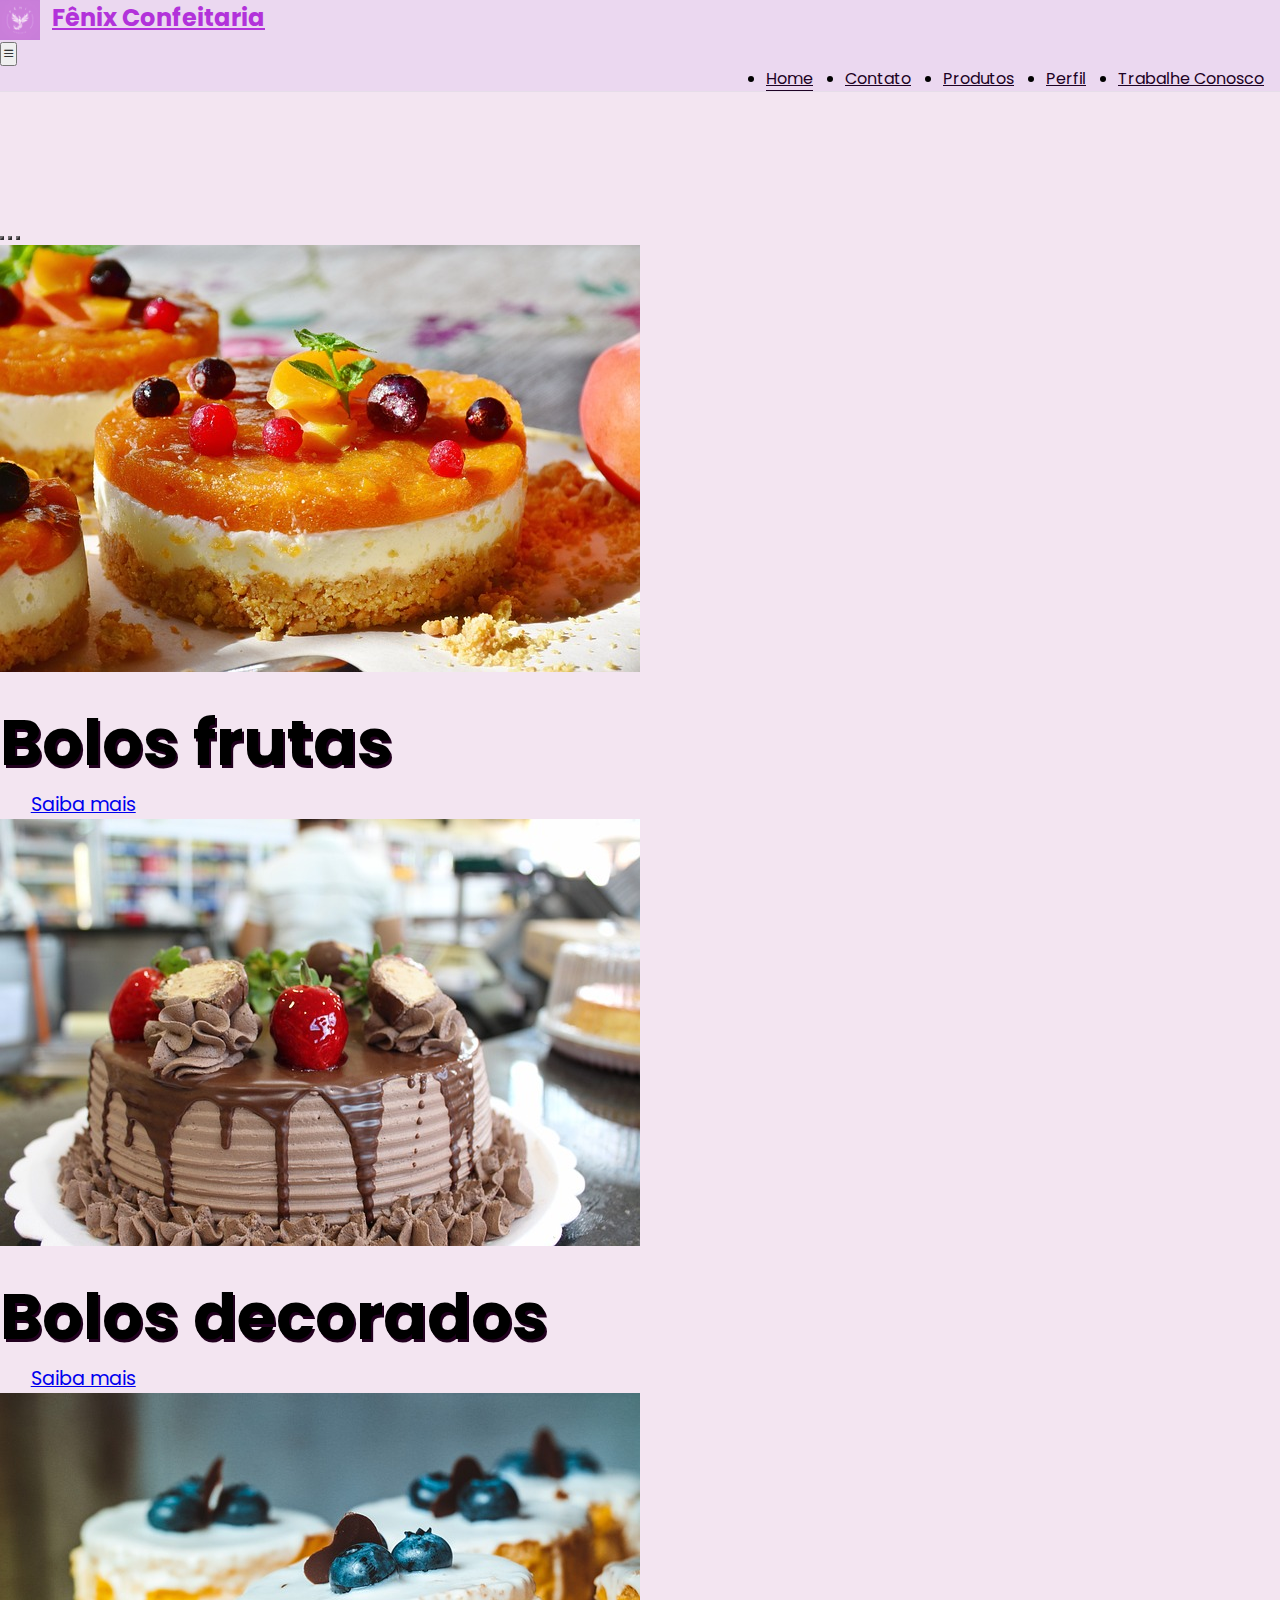
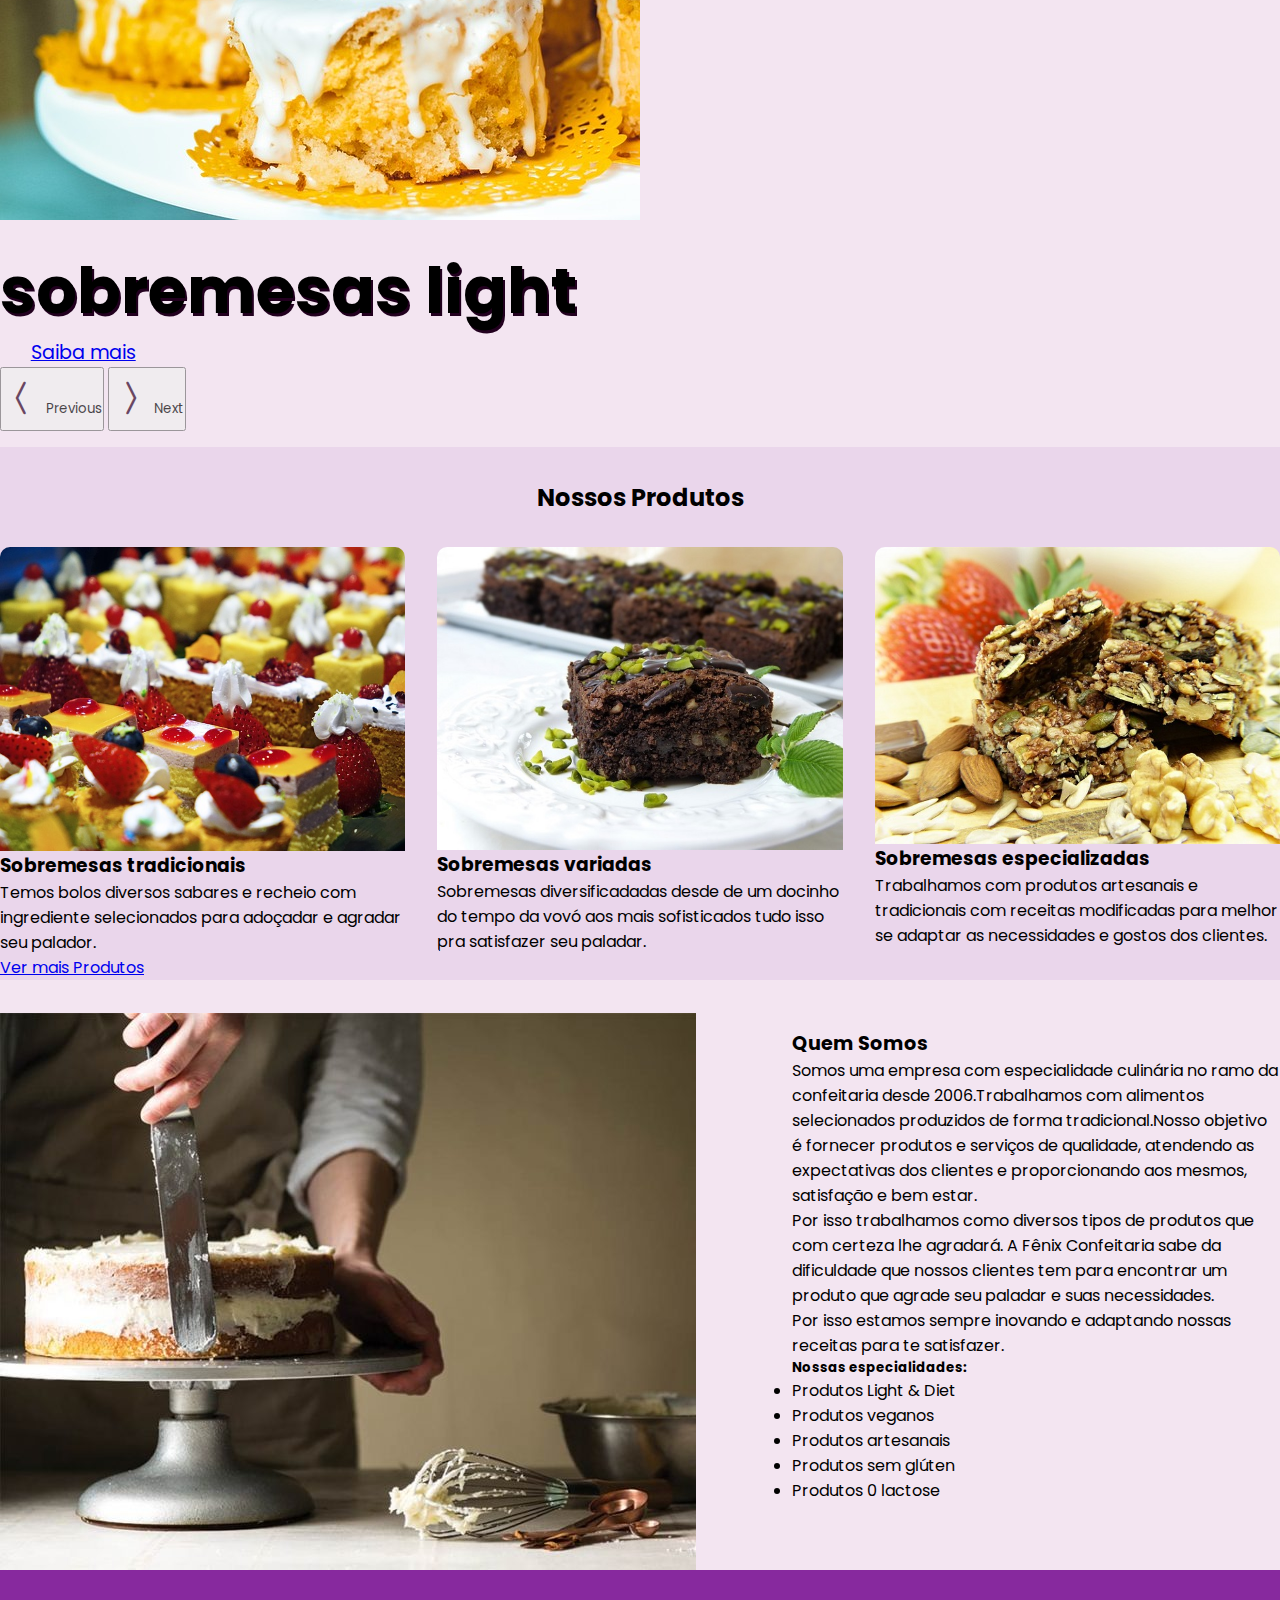
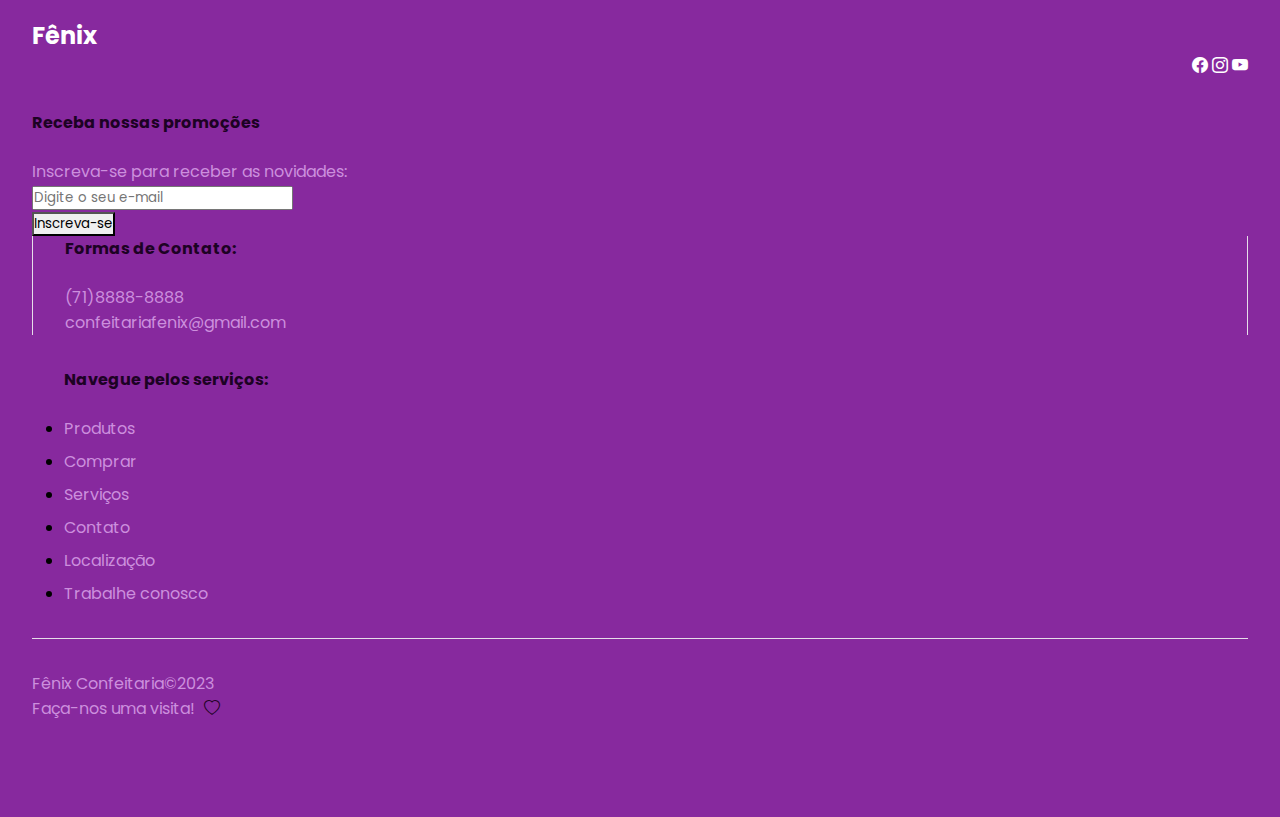
<file: index.html>
<!DOCTYPE html>
<html lang="pt-br">
  <head>
    <meta charset="UTF-8">
    <meta http-equiv="X-UA-Compatible" content="IE=edge">
    <meta name="viewport" content="width=device-width, initial-scale=1.0">
    <title>Fênix Confeitaria</title>
    
    <link rel="preconnect" href="https://fonts.googleapis.com">
    <link rel="preconnect" href="https://fonts.gstatic.com" crossorigin>
    <link href="https://fonts.googleapis.com/css2?family=Poppins&family=Public+Sans&family=Roboto+Mono&family=Rubik&display=swap" rel="stylesheet">
    <link href="https://cdn.jsdelivr.net/npm/bootstrap@5.0.2/dist/css/bootstrap.min.css"
      rel="stylesheet"
      integrity="sha384-EVSTQN3/azprG1Anm3QDgpJLIm9Nao0Yz1ztcQTwFspd3yD65VohhpuuCOmLASjC"
      crossorigin="anonymous">

    <link rel="stylesheet"
      href="https://cdn.jsdelivr.net/npm/bootstrap-icons@1.5.0/font/bootstrap-icons.css">
    <link rel="stylesheet" href="./css/home.css">
    
    <script src="https://cdn.jsdelivr.net/npm/bootstrap@5.0.2/dist/js/bootstrap.bundle.min.js"
    integrity="sha384-MrcW6ZMFYlzcLA8Nl+NtUVF0sA7MsXsP1UyJoMp4YLEuNSfAP+JcXn/tWtIaxVXM"
    crossorigin="anonymous"></script>
    
  </head>

  <body>
    <nav class="navbar navbar-expand-lg fixed-top bg-primary-color" id="navbar">
      <div class="container py-3">
        <a class="navbar-brand primary-color" href="#">
          <img src="./imgs/favicon-1.png" alt="Fênix" />
          <span>Fênix Confeitaria</span>
        </a>
        <button
          class="navbar-toggler"
          type="button"
          data-bs-toggle="collapse"
          data-bs-target="#navbar-items"
          aria-controls="navbar-items"
          aria-expanded="false"
          aria-label="Toggle navigation"
        >
          <i class="bi bi-list"></i>
        </button>
        <div class="collapse navbar-collapse" id="navbar-items">
          <ul class="navbar-nav me-auto mb-2 mb-lg-0">
            <li class="nav-item"><a class="nav-link primary-color active"aria-current="page" href="index.html">Home</a> </li>
            <li class="nav-item"><a class="nav-link primary-color" href="contato.html">Contato</a></li>
            <li class="nav-item"><a class="nav-link primary-color" href="produtos.html">Produtos</a></li>
            <li class="nav-item"><a class="nav-link primary-color" href="perfil.html">Perfil</a></li>
            <li class="nav-item"><a class="nav-link primary-color" href="trabconsc.html">Trabalhe Conosco</a></li>
          </ul>
        </div>
      </div>
    </nav>
  </header>
            
  <main>
    <div class="container" id="slider-container">
      <div id="slider" class="carousel slide" data-bs-ride="carousel">
        <div class="carousel-indicators">
          <button
            type="button"
            data-bs-target="#slider"
            data-bs-slide-to="0"
            class="active"
            aria-current="true"
            aria-label="Slide 1"
          ></button>
          <button
            type="button"
            data-bs-target="#slider"
            data-bs-slide-to="1"
            aria-label="Slide 2"
          ></button>
          <button
            type="button"
            data-bs-target="#slider"
            data-bs-slide-to="2"
            aria-label="Slide 3"
          ></button>
        </div>
        <div class="carousel-inner">
          <div class="carousel-item active">
            <img src="./imgs/carrossel1.jpg" class="d-block w-100" alt="cupcakes"/>
            <div class="carousel-caption">
              <h5>Bolos frutas</h5>
              <a href="produtos.html" class="btn btn-dark">Saiba mais</a>
            </div>
          </div>
          <div class="carousel-item">
            <img src="./imgs/carrossel2.jpg" class="d-block w-100" alt="chocolates"/>
            <div class="carousel-caption">
              <h5> Bolos decorados</h5>
              <a href="produtos.html" class="btn btn-dark">Saiba mais</a>
            </div>
          </div>
          <div class="carousel-item">
            <img src="./imgs/carrossel3.jpg" class="d-block w-100" alt="butter"/>
            <div class="carousel-caption">
              <h5>sobremesas light</h5>
              <a href="produtos.html" class="btn btn-dark">Saiba mais</a>
            </div>
          </div>
        </div>
        <button
          class="carousel-control-prev"
          type="button"
          data-bs-target="#slider"
          data-bs-slide="prev">
          <i class="bi bi-chevron-compact-left"></i>
          <span class="visually-hidden">Previous</span>
        </button>
        <button
          class="carousel-control-next"
          type="button"
          data-bs-target="#slider"
          data-bs-slide="next">
          <i class="bi bi-chevron-compact-right"></i>
          <span class="visually-hidden">Next</span>
        </button>
      </div>
      <!-- </div> -->
    </div>
  </main>
  <div class="wrapperContainer wrapperContainer-light wrapperContainer-padded" id="bolos">
     
    <section class="text-center">
        <h2 class="section_title">Nossos Produtos</h2>
        <div class="bolosContainer">
           
           
            <article class="bolos_card">
             <img src="./imgs/card1.jpg" alt="Bolos básicos">
                <div class="">
                    <h3>Sobremesas tradicionais</h3>
                    <p>Temos bolos diversos sabares e recheio com ingrediente selecionados para adoçadar e agradar seu palador.</p>
                </div>
            </article>

            <article class="bolos_card">
                <img src="./imgs/card2.jpg" alt="Doces confeitados">
                <div class="">
                    <h3>Sobremesas variadas</h3>
                    <p>Sobremesas diversificadadas desde de um docinho do tempo da vovó aos mais sofisticados tudo isso pra satisfazer seu paladar.</p>
                </div>
            </article>

            <article class="bolos_card">
                <img src="./imgs/card3.jpg" alt="Bolos confeitados">
                <div class="">
                    <h3>Sobremesas especializadas</h3>
                    <p>Trabalhamos com produtos artesanais e tradicionais com receitas modificadas para melhor se adaptar as necessidades e gostos dos clientes.</p>
                </div>


            </article>
        </div>
        <a href="produtos.html"class="btn btn-dark">Ver mais Produtos</a>
    </section>
</div>

<div class="wrapperContainer wrapperContainer-dark2 wrapperContainer-padded" id="empresa">
    <section class="container empresa">
        <img src="./imgs/confeitaria.jpeg" alt="mulher confeitando"><br>
        <div class="empresa_content">
            <h4 class="empresa_title">Quem Somos</h4>
          <p>Somos uma empresa com especialidade culinária no ramo da confeitaria desde 2006.Trabalhamos com alimentos selecionados
           produzidos de forma tradicional.Nosso objetivo é fornecer produtos e serviços de qualidade, atendendo as expectativas dos clientes e proporcionando aos mesmos, satisfação e bem estar.</p>
          <p>Por isso trabalhamos como diversos tipos de produtos que com certeza lhe agradará.
           A Fênix Confeitaria sabe da dificuldade que nossos clientes tem para encontrar um produto que agrade seu paladar e suas necessidades.</p>
           Por isso estamos sempre inovando e adaptando nossas receitas para te satisfazer.</p>
           
          <h5>Nossas especialidades: </h5> 
       
          <li> <i class="fas fa-check"></i>Produtos Light & Diet</li>
          <li> <i class="fas fa-check"></i> Produtos veganos</li>
          <li> <i class="fas fa-check"></i> Produtos artesanais</li>
          <li> <i class="fas fa-check"></i> Produtos sem glúten</li>
          <li> <i class="fas fa-check"></i> Produtos 0 lactose</li>
          </ul>
        </div>
</section>
</div>


 <footer class="container-fluid bg-dark-color" id="footer">
    <div class="container">
     <div class="row">
     </div>
      
    <div class="col-12" id="footer-top">
     <div class="row justify-content-between">
       <div class="col-4"><h2>Fênix</h2></div>
       <div class="col-4" id="social-icons">
         <i class="bi bi-facebook"></i>
         <i class="bi bi-instagram"></i>
         <i class="bi bi-youtube"></i>
        
       </div>
      </div>
    </div>
    <div class="col-12"  id="footer-details">
     <div class="row">
       <div class="col-12 col-md-4" id="new-container">
         <h4>Receba nossas promoções</h4>
         <p class="secondary-color">Inscreva-se para receber as novidades:</p>
         <form>
           <div class="mb-3">
             <input type="email" class="form-control" placeholder="Digite o seu e-mail">
           </div>
           <button class="btn btn-dark" type="submit">Inscreva-se</button>
         </form>
       </div>
       <div class="col-12 col-md-4" id="contact-container">
         <h4>Formas de Contato:</h4>
         <p class="secondary-color">(71)8888-8888</p>
         <p class="secondary-color">confeitariafenix@gmail.com</p>
       </div>
       <div class="col-12 col-md-4" id="links-container">
       <div class="row">
         <h4>Navegue pelos serviços:</h4>
         <div class="col-6">
           <ul class="list-unstyled">
             <li><a href="produtos.html" class="secondary-color">Produtos</a></li>
             <li><a href="produtos.html" class="secondary-color">Comprar</a></li>
             <li><a href="index.html" class="secondary-color">Serviços</a></li>
           </ul>
         </div>
         <div class="col-6">
           <ul class="list-unstyled">
             <li><a href="contato.html" class="secondary-color">Contato</a></li>
             <li><a href="contato.html" class="secondary-color">Localização</a></li>
             <li><a href="trabconsc.html" class="secondary-color">Trabalhe conosco</a></li>
           </ul>
       </div> 
       </div>
     </div>
    </div>

    <div class="col-12" id="footer-bottom">
     <div class="row justify-content-between">
       <div class="col-12 col-md-3">
         <p class="secondary-color">Fênix Confeitaria&copy;2023</p>
       </div>
       <div class="col-12 col-md-3">
         <p class="secondary-color">Faça-nos uma visita! <i class="bi bi-heart"></i></p>
     </div>
       </div>
    </div>
  </footer>
 



  </body>
</html>
</file>
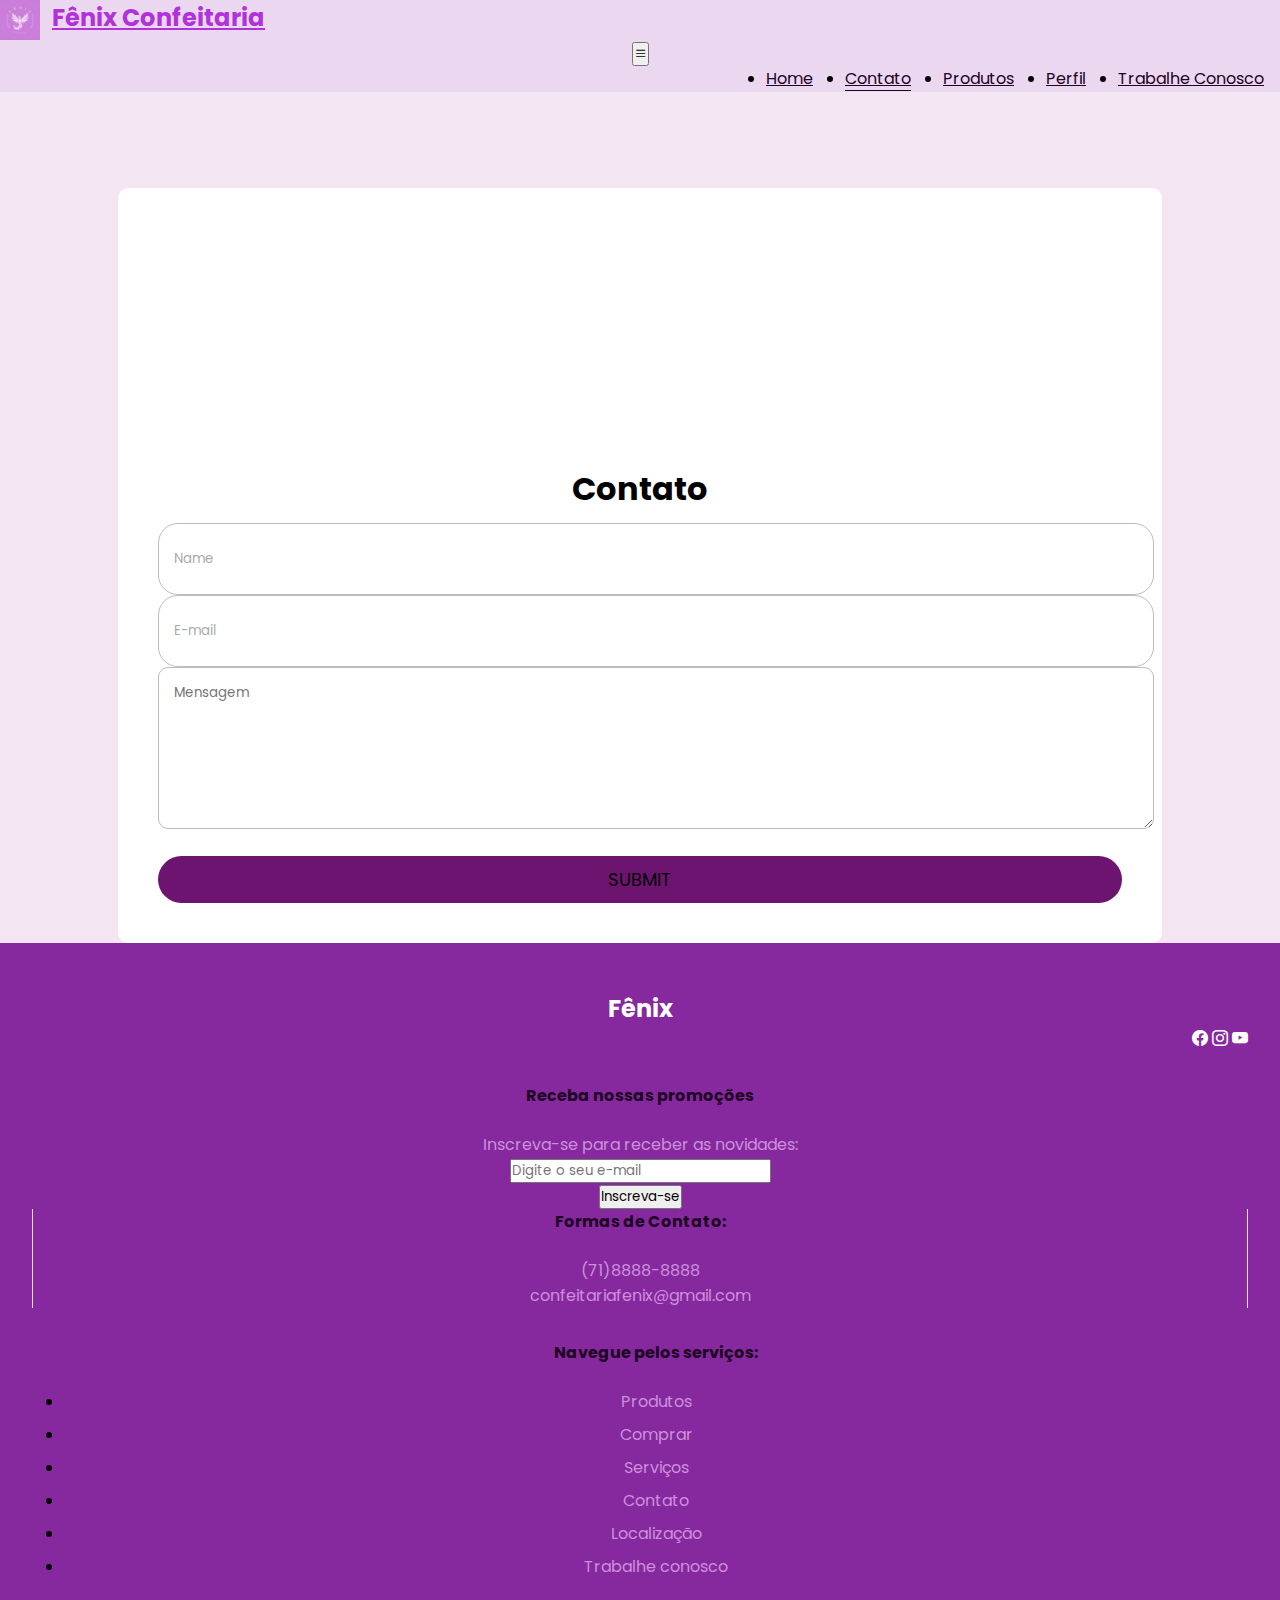
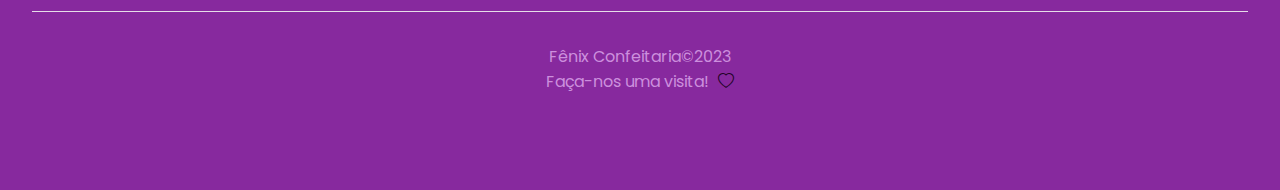
<file: contato.html>
<!DOCTYPE html>
<html lang="pt-br">
  <head>
    <meta charset="UTF-8" />
    <meta http-equiv="X-UA-Compatible" content="IE=edge" />
    <meta name="viewport" content="width=device-width, initial-scale=1.0" />
    <title>Contato</title>
    <link rel="preconnect" href="https://fonts.googleapis.com">
    <link rel="preconnect" href="https://fonts.gstatic.com" crossorigin>
    <link href="https://fonts.googleapis.com/css2?family=Poppins&family=Public+Sans&family=Roboto+Mono&family=Rubik&display=swap" rel="stylesheet">
    <link href="https://cdn.jsdelivr.net/npm/bootstrap@5.0.2/dist/css/bootstrap.min.css"
      rel="stylesheet"
      integrity="sha384-EVSTQN3/azprG1Anm3QDgpJLIm9Nao0Yz1ztcQTwFspd3yD65VohhpuuCOmLASjC"
      crossorigin="anonymous"/>

    <link rel="stylesheet"
      href="https://cdn.jsdelivr.net/npm/bootstrap-icons@1.5.0/font/bootstrap-icons.css" />
    <link rel="stylesheet" href="./css/contato.css" />
    
    <script src="https://cdn.jsdelivr.net/npm/bootstrap@5.0.2/dist/js/bootstrap.bundle.min.js"
    integrity="sha384-MrcW6ZMFYlzcLA8Nl+NtUVF0sA7MsXsP1UyJoMp4YLEuNSfAP+JcXn/tWtIaxVXM"
    crossorigin="anonymous"> 
    </script>
    
  </head>

  <body>

<header>

<nav class="navbar navbar-expand-lg fixed-top bg-primary-color" id="navbar">
    <div class="container py-3">
      <a class="navbar-brand primary-color" href="#">
        <img src="./imgs/favicon-1.png" alt="Fênix"/>
        <span>Fênix Confeitaria</span>
      </a>
      <button
        class="navbar-toggler"
        type="button"
        data-bs-toggle="collapse"
        data-bs-target="#navbar-items"
        aria-controls="navbar-items"
        aria-expanded="false"
        aria-label="Toggle navigation"
      >
        <i class="bi bi-list"></i>
      </button>
      <div class="collapse navbar-collapse" id="navbar-items">
        <ul class="navbar-nav me-auto mb-2 mb-lg-0">
          <li class="nav-item"><a class="nav-link  primary-color" href="index.html">Home</a> </li>
          <li class="nav-item"><a class="nav-link primary-color active" aria-current="page" href="contato.html">Contato</a></li>
          <li class="nav-item"><a class="nav-link primary-color" href="produtos.html">Produtos</a></li>
          <li class="nav-item"><a class="nav-link primary-color" href="#">Perfil</a></li>
          <li class="nav-item"><a class="nav-link primary-color" href="#">Trabalhe Conosco</a></li>
        </ul>
      </div>
    </div>
  </nav>
</header>

  <div class="contato">
  <div class="contato-mapa">
    <iframe class="contato-mapa-iframe" src="https://www.google.com/maps/embed?pb=!1m18!1m12!1m3!1d876.9248899785563!2d-52.81970437079146!3d-28.45847179890542!2m3!1f0!2f0!3f0!3m2!1i1024!2i768!4f13.1!3m3!1m2!1s0x94fd493b24699437%3A0xdb26ce86faa682a9!2sAv.%20Dr.%20Waldomiro%20Graeff%2C%201233%20-%20Centro%2C%20N%C3%A3o-Me-Toque%20-%20RS%2C%2099470-000%2C%20Brasil!5e0!3m2!1spt-PT!2spt!4v1680682208842!5m2!1spt-PT!2spt"
    width="100%" height="auto" style="border:0;" allowfullscreen="" loading="lazy"
    referrerpolicy="no-referrer-when-downgrade"></iframe>
  </div>
  
   <div class="contato-form">

    <h1>Contato</h1>
    <form>
      <input type="text" placeholder="Name" class="contato-form-text"/>
      <input type="text" placeholder="E-mail" class="contato-form-text"/>
      <textarea placeholder="Mensagem" class="contato-form-textarea"></textarea>
      <input type="submit" class="contato-form-btn " name="subimit"/>
    </form>
    </div>
   </div>

   <footer class="container-fluid bg-dark-color" id="footer">
    <div class="container">
     <div class="row">
     </div>
      
    <div class="col-12" id="footer-top">
     <div class="row justify-content-between">
       <div class="col-4"><h2>Fênix</h2></div>
       <div class="col-4" id="social-icons">
         <i class="bi bi-facebook"></i>
         <i class="bi bi-instagram"></i>
         <i class="bi bi-youtube"></i>
        
       </div>
      </div>
    </div>
    <div class="col-12"  id="footer-details">
     <div class="row">
       <div class="col-12 col-md-4" id="new-container">
         <h4>Receba nossas promoções</h4>
         <p class="secondary-color">Inscreva-se para receber as novidades:</p>
         <form>
           <div class="mb-3">
             <input type="email" class="form-control" placeholder="Digite o seu e-mail">
           </div>
           <button class="btn btn-dark" type="submit">Inscreva-se</button>
         </form>
       </div>
       <div class="col-12 col-md-4" id="contact-container">
         <h4>Formas de Contato:</h4>
         <p class="secondary-color">(71)8888-8888</p>
         <p class="secondary-color">confeitariafenix@gmail.com</p>
       </div>
       <div class="col-12 col-md-4" id="links-container">
       <div class="row">
         <h4>Navegue pelos serviços:</h4>
         <div class="col-6">
           <ul class="list-unstyled">
             <li><a href="produtos.html" class="secondary-color">Produtos</a></li>
             <li><a href="produtos.html" class="secondary-color">Comprar</a></li>
             <li><a href="index.html" class="secondary-color">Serviços</a></li>
           </ul>
         </div>
         <div class="col-6">
           <ul class="list-unstyled">
             <li><a href="contato.html" class="secondary-color">Contato</a></li>
             <li><a href="contato.html" class="secondary-color">Localização</a></li>
             <li><a href="trabconsc.html" class="secondary-color">Trabalhe conosco</a></li>
           </ul>
       </div> 
       </div>
     </div>
    </div>

    <div class="col-12" id="footer-bottom">
     <div class="row justify-content-between">
       <div class="col-12 col-md-3">
         <p class="secondary-color">Fênix Confeitaria&copy;2023</p>
       </div>
       <div class="col-12 col-md-3">
         <p class="secondary-color">Faça-nos uma visita! <i class="bi bi-heart"></i></p>
     </div>
       </div>
    </div>
  </footer>
 



  </body>
</html>
</file>
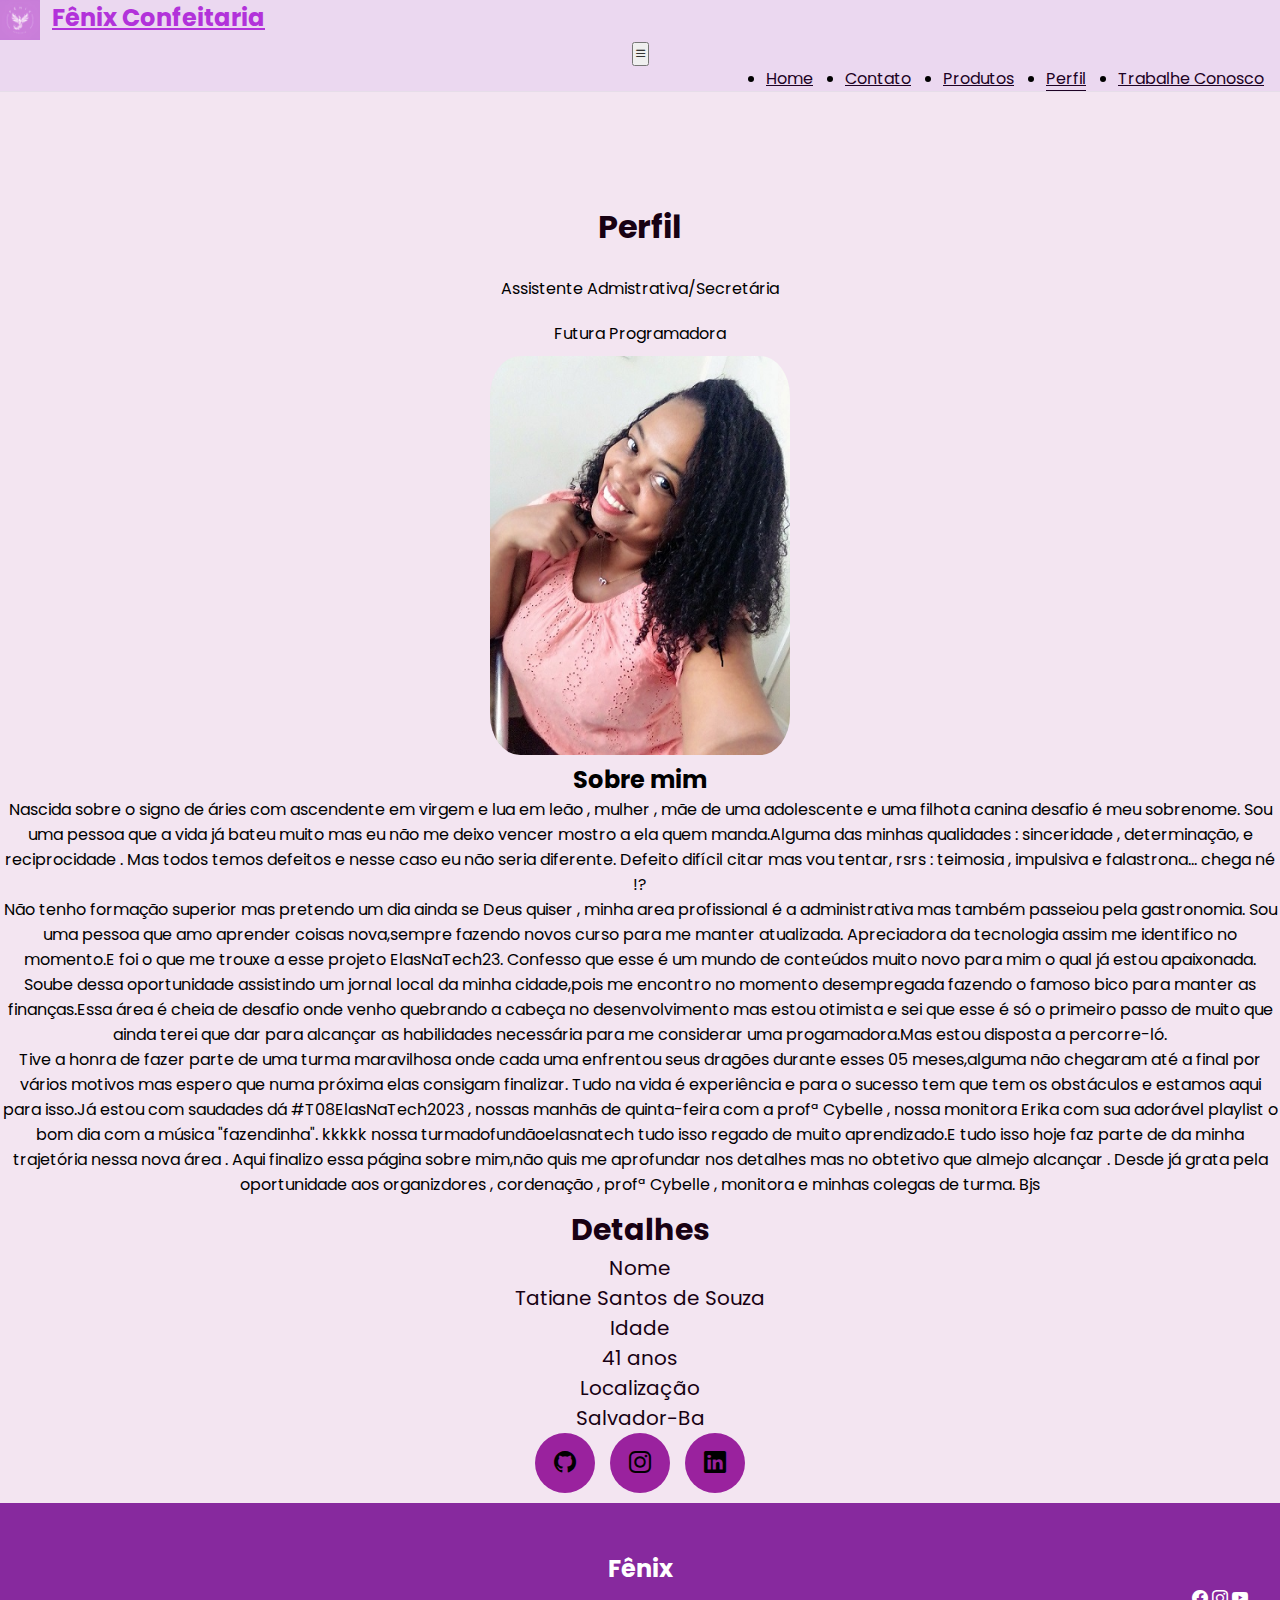
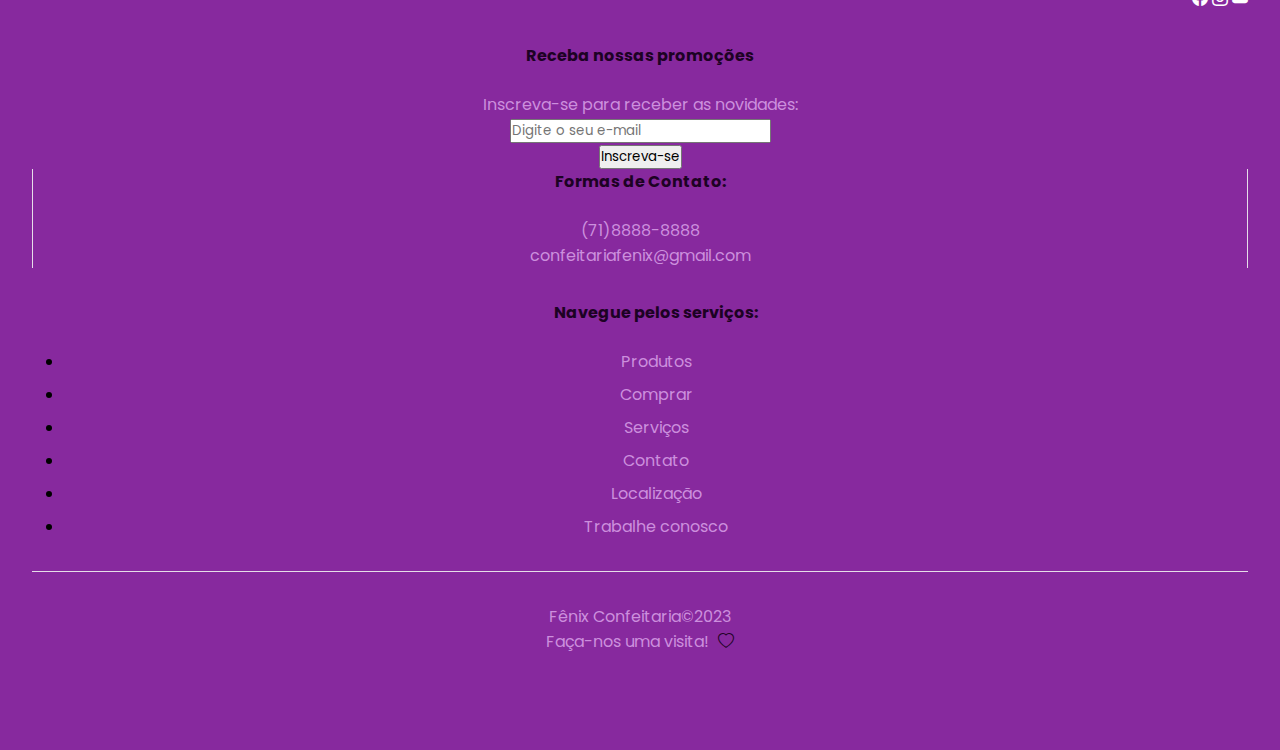
<file: perfil.html>
<!DOCTYPE html>
<html lang="pt-br">
  <head>
    <meta charset="UTF-8" />
    <meta http-equiv="X-UA-Compatible" content="IE=edge" />
    <meta name="viewport" content="width=device-width, initial-scale=1.0" />
    <title>Sobre Mim</title>
    
    <link rel="preconnect" href="https://fonts.googleapis.com">
<link rel="preconnect" href="https://fonts.gstatic.com" crossorigin>
<link href="https://fonts.googleapis.com/css2?family=Poppins&family=Public+Sans&family=Roboto+Mono&family=Rubik&display=swap" rel="stylesheet">
    <link href="https://cdn.jsdelivr.net/npm/bootstrap@5.0.2/dist/css/bootstrap.min.css" rel="stylesheet"
      integrity="sha384-EVSTQN3/azprG1Anm3QDgpJLIm9Nao0Yz1ztcQTwFspd3yD65VohhpuuCOmLASjC"
      crossorigin="anonymous"/>
    <link rel="stylesheet" href="https://cdn.jsdelivr.net/npm/bootstrap-icons@1.5.0/font/bootstrap-icons.css" />
    <link rel="stylesheet" href="./css/perfil.css" />
    
    <script src="https://cdn.jsdelivr.net/npm/bootstrap@5.0.2/dist/js/bootstrap.bundle.min.js"
    integrity="sha384-MrcW6ZMFYlzcLA8Nl+NtUVF0sA7MsXsP1UyJoMp4YLEuNSfAP+JcXn/tWtIaxVXM"
    crossorigin="anonymous"> 
    </script>
    
  </head>

  <body>

<header>

<nav class="navbar navbar-expand-lg fixed-top bg-primary-color" id="navbar">
    <div class="container py-3">
      <a class="navbar-brand primary-color" href="#">
        <img src="./imgs/favicon-1.png" alt="Fênix"/>
        <span>Fênix Confeitaria</span>
      </a>
      <button
        class="navbar-toggler"
        type="button"
        data-bs-toggle="collapse"
        data-bs-target="#navbar-items"
        aria-controls="navbar-items"
        aria-expanded="false"
        aria-label="Toggle navigation"
      >
        <i class="bi bi-list"></i>
      </button>
      <div class="collapse navbar-collapse" id="navbar-items">
        <ul class="navbar-nav me-auto mb-2 mb-lg-0">
          <li class="nav-item"><a class="nav-link  primary-color" href="index.html">Home</a> </li>
          <li class="nav-item"><a class="nav-link primary-color"href="contato.html">Contato</a></li>
          <li class="nav-item"><a class="nav-link primary-color"href="produtos.html">Produtos</a></li>
          <li class="nav-item"><a class="nav-link primary-color active"aria-current="page"href="perfil.html">Perfil</a></li>
          <li class="nav-item"><a class="nav-link primary-color" href="trabconsc.html">Trabalhe Conosco</a></li>
        </ul>
      </div>
    </div>
  </nav>
</header>
<main>
  <div class="perfil">
    
    <h1>Perfil</h1> 
     <p>Assistente Admistrativa/Secretária</p>
     <p>Futura Programadora</p>
      <img class="foto img-fluid" src="./imgs/Tay.jpg" alt="minha foto">
     </div>
   <div class="text-fluid">
   <div class="col-12 col-sm-12 col-md-12 col-lg-8 p-4">

   </div>
   </div>
  <section>
     <div class="text-fluid">

      <div class="col-12 col-sm-12 col-md-12 col-lg-8 p-4">
      </div>
         <h2>Sobre mim</h2>
         <P>Nascida sobre o signo de áries com ascendente em virgem e lua em leão , mulher , mãe de uma adolescente e uma filhota canina desafio é meu sobrenome.
          Sou uma pessoa que a vida já bateu muito mas eu não me deixo vencer mostro a ela quem manda.Alguma das minhas qualidades : sinceridade , determinação, e reciprocidade . Mas todos temos defeitos e nesse caso eu não seria diferente.
          Defeito difícil citar mas vou tentar, rsrs : teimosia , impulsiva e falastrona... chega né !? </P>
           Não tenho formação superior mas pretendo um dia ainda se Deus quiser , minha area profissional é a administrativa mas também passeiou pela gastronomia. Sou uma pessoa que amo aprender coisas nova,sempre fazendo novos curso para me manter atualizada. Apreciadora da tecnologia assim me identifico no momento.E foi o que me trouxe a esse projeto ElasNaTech23.</s>  
         Confesso que esse é um mundo de conteúdos muito novo para mim o qual já estou apaixonada. Soube dessa oportunidade assistindo um jornal local da minha cidade,pois me encontro no momento desempregada fazendo o famoso bico para manter as finanças.Essa área é cheia de desafio onde venho quebrando a cabeça no desenvolvimento mas estou otimista e sei que esse é só o primeiro passo de muito que ainda terei que dar para alcançar as habilidades necessária para me considerar uma progamadora.Mas estou disposta a percorre-ló.</P>
         Tive a honra de fazer parte de uma turma maravilhosa onde cada uma enfrentou seus dragões durante esses 05 meses,alguma não chegaram até a final por vários motivos mas espero que numa próxima elas consigam finalizar.
         Tudo na vida é experiência e para o sucesso tem que tem os obstáculos e estamos aqui para isso.Já estou com saudades dá #T08ElasNaTech2023 , nossas manhãs de quinta-feira com a profª Cybelle , nossa monitora Erika com sua adorável playlist o bom dia com a música "fazendinha". kkkkk
         nossa turmadofundãoelasnatech tudo isso regado de  muito aprendizado.E tudo isso hoje faz parte de da minha trajetória nessa nova área . Aqui finalizo essa página sobre mim,não quis me aprofundar nos detalhes mas no obtetivo que almejo alcançar .
         Desde já grata pela oportunidade aos organizdores , cordenação , profª Cybelle , monitora e minhas colegas de turma. Bjs </p>
       
        
        </section>
                       
 
  <div class="detalhe">
    <div class="text-fluid">
      
     <h2>Detalhes</h2>
    <span class="negrito">Nome</span><p>Tatiane Santos de Souza</p>
    <span class="negrito">Idade</span><p>41 anos</p>
    <span class="negrito">Localização</span><p>Salvador-Ba</p>
 </dv>
 <div class="btn-social">
 <a href="https://github.com/Sowza82"target="_blank"><button><i class="bi bi-github"></i></button></a>
 <a href="https://www.instagram.com/tathysowza_82/" target="_blank"><button><i class="bi bi-instagram"></i></button></a>
 <a href="https://www.linkedin.com/in/sowza82-tatiane-6a9519273/"target="_blank"><button><i class="bi bi-linkedin"></i></button></a>


 </main>



 <footer class="container-fluid bg-dark-color" id="footer">
  <div class="container">
   <div class="row">
   </div>
    
  <div class="col-12" id="footer-top">
   <div class="row justify-content-between">
     <div class="col-4">
      <h2>Fênix</h2>
    </div>
     <div class="col-4" id="social-icons">
       <i class="bi bi-facebook"></i>
       <i class="bi bi-instagram"></i>
       <i class="bi bi-youtube"></i>
      
     </div>
    </div>
  </div>
  <div class="col-12"  id="footer-details">
   <div class="row">
     <div class="col-12 col-md-4" id="new-container">
       <h4>Receba nossas promoções</h4>
       <p class="secondary-color">Inscreva-se para receber as novidades:</p>
       <form>
         <div class="mb-3">
           <input type="email" class="form-control" placeholder="Digite o seu e-mail">
         </div>
         <button class="btn btn-dark" type="submit">Inscreva-se</button>
       </form>
     </div>
     <div class="col-12 col-md-4" id="contact-container">
       <h4>Formas de Contato:</h4>
       <p class="secondary-color">(71)8888-8888</p>
       <p class="secondary-color">confeitariafenix@gmail.com</p>
     </div>
     <div class="col-12 col-md-4" id="links-container">
     <div class="row">
       <h4>Navegue pelos serviços:</h4>
       <div class="col-6">
         <ul class="list-unstyled">
           <li><a href="produtos.html" class="secondary-color">Produtos</a></li>
           <li><a href="produtos.html" class="secondary-color">Comprar</a></li>
           <li><a href="index.html" class="secondary-color">Serviços</a></li>
         </ul>
       </div>
       <div class="col-6">
         <ul class="list-unstyled">
           <li><a href="contato.html" class="secondary-color">Contato</a></li>
           <li><a href="contato.html" class="secondary-color">Localização</a></li>
           <li><a href="trabconsc.html" class="secondary-color">Trabalhe conosco</a></li>
         </ul>
     </div> 
     </div>
   </div>
  </div>

  <div class="col-12" id="footer-bottom">
   <div class="row justify-content-between">
     <div class="col-12 col-md-3">
       <p class="secondary-color">Fênix Confeitaria&copy;2023</p>
     </div>
     <div class="col-12 col-md-3">
       <p class="secondary-color">Faça-nos uma visita! <i class="bi bi-heart"></i></p>
   </div>
     </div>
  </div>
</footer>



  </body>
</html>
</file>
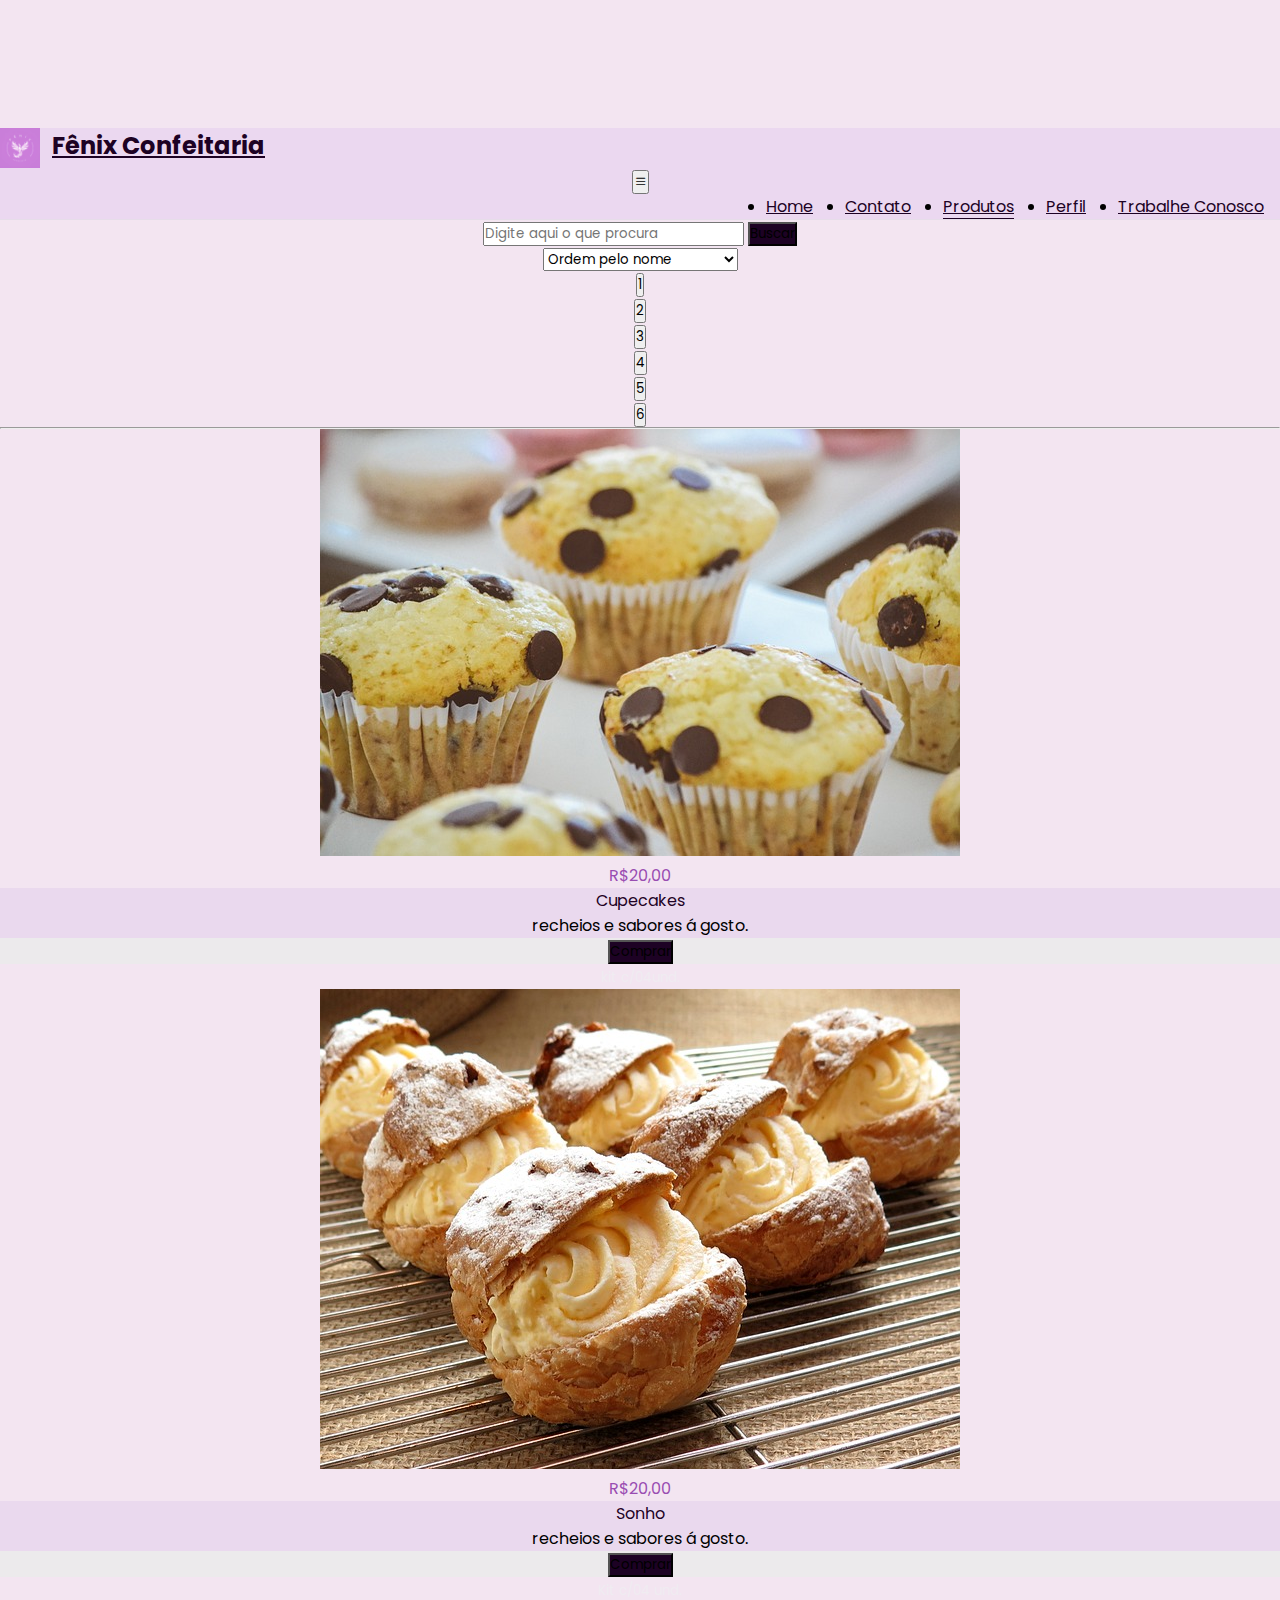
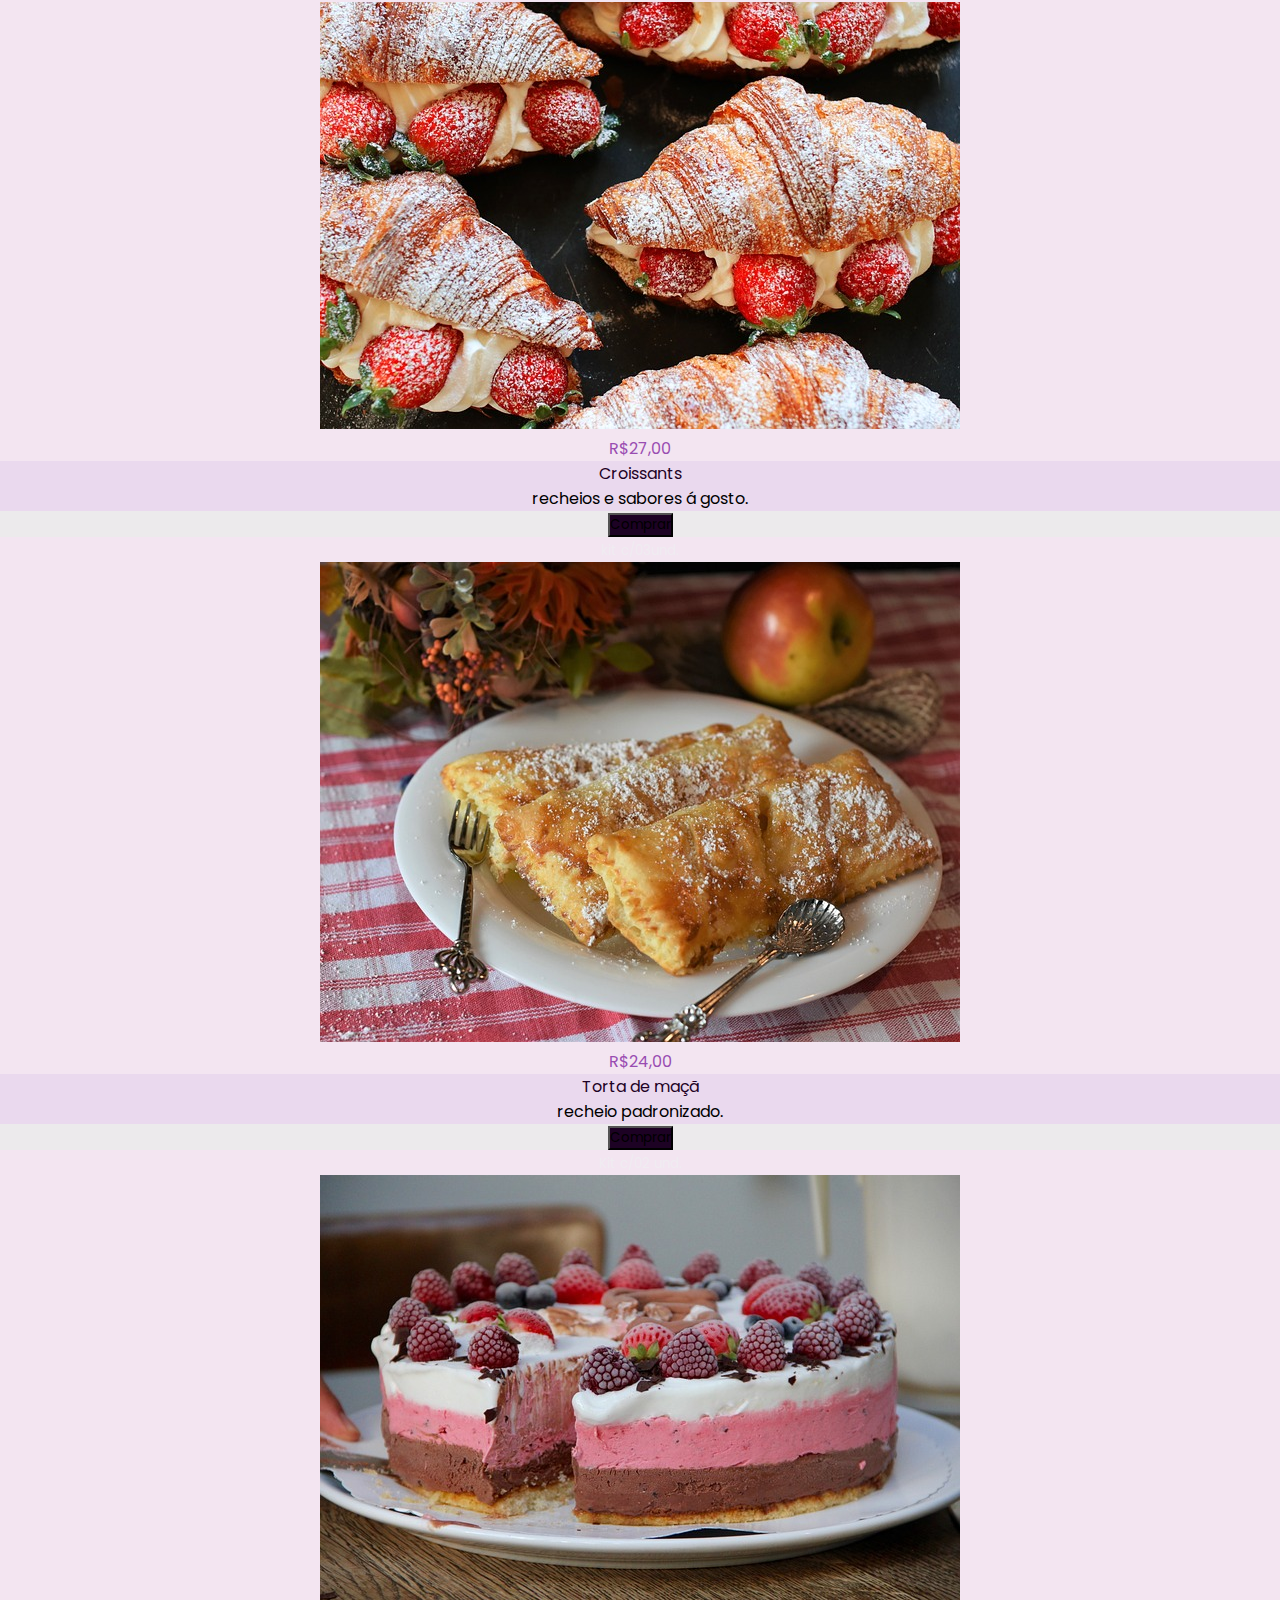
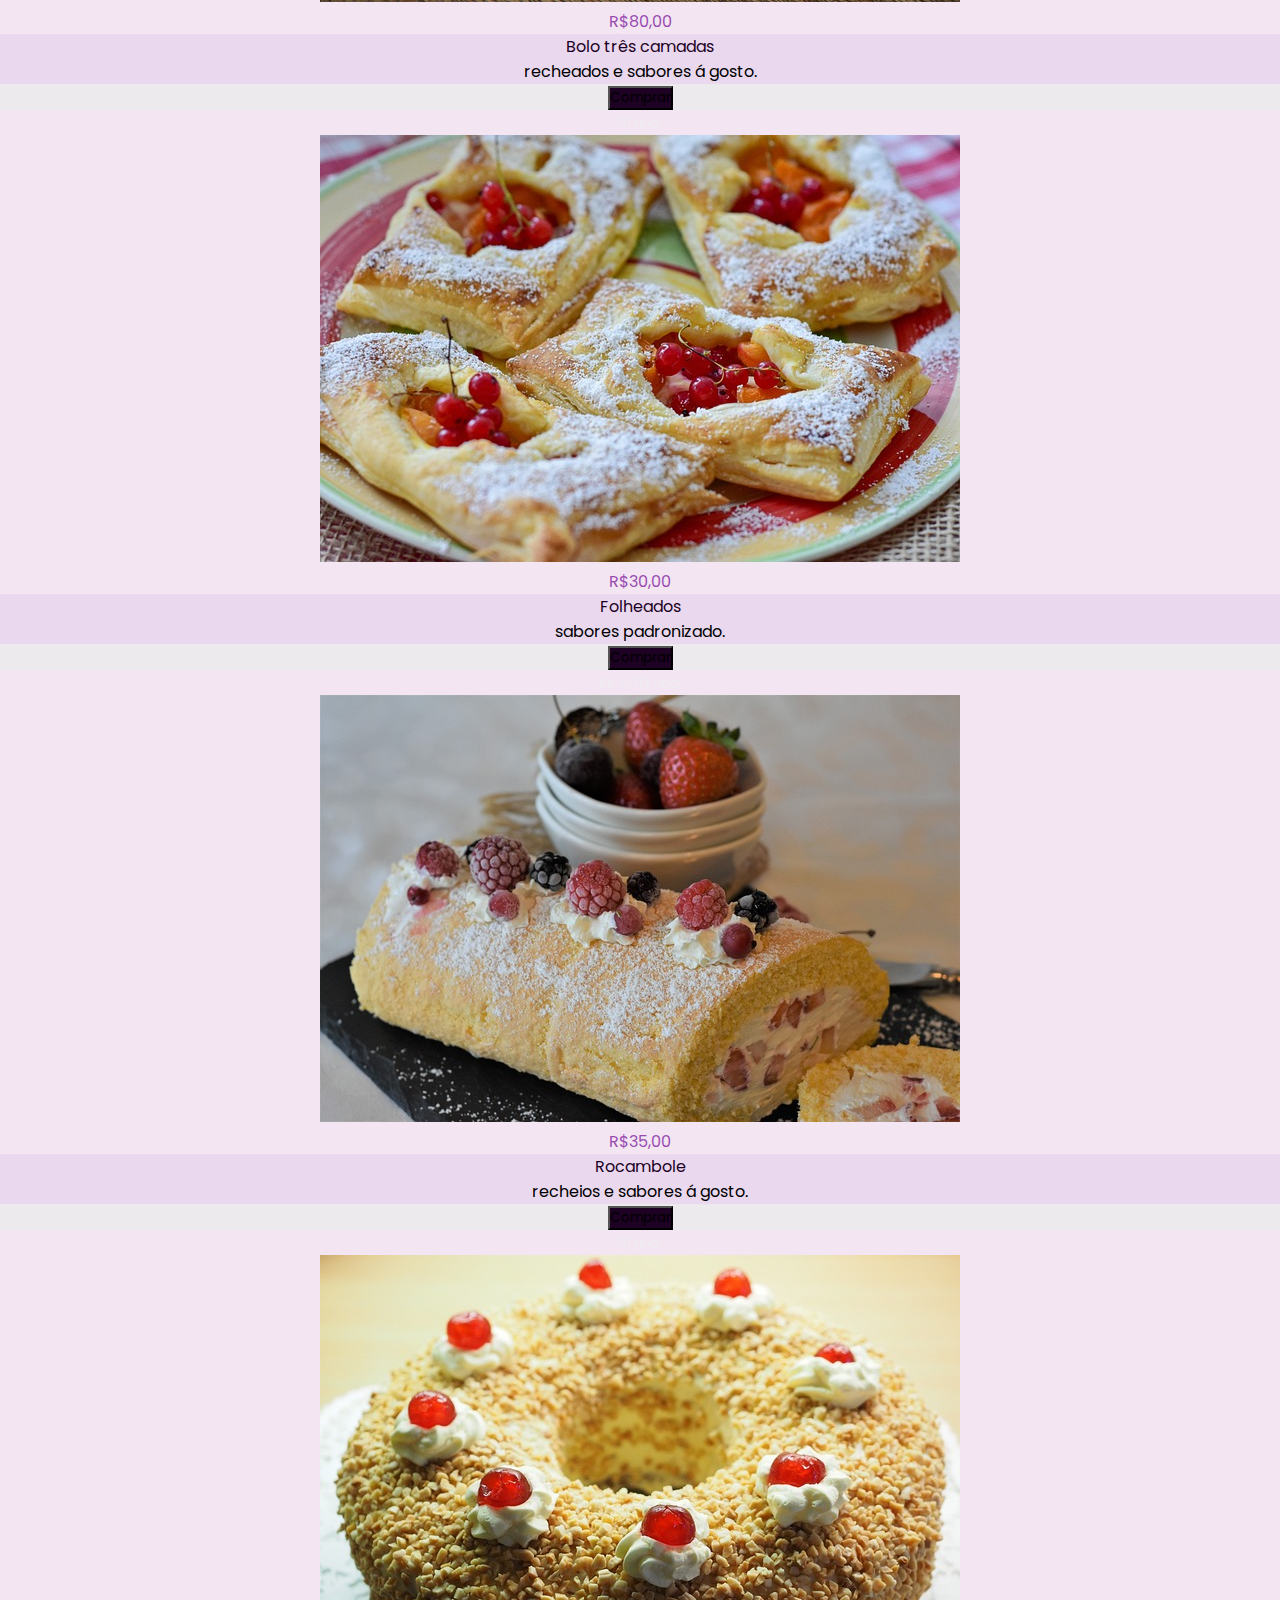
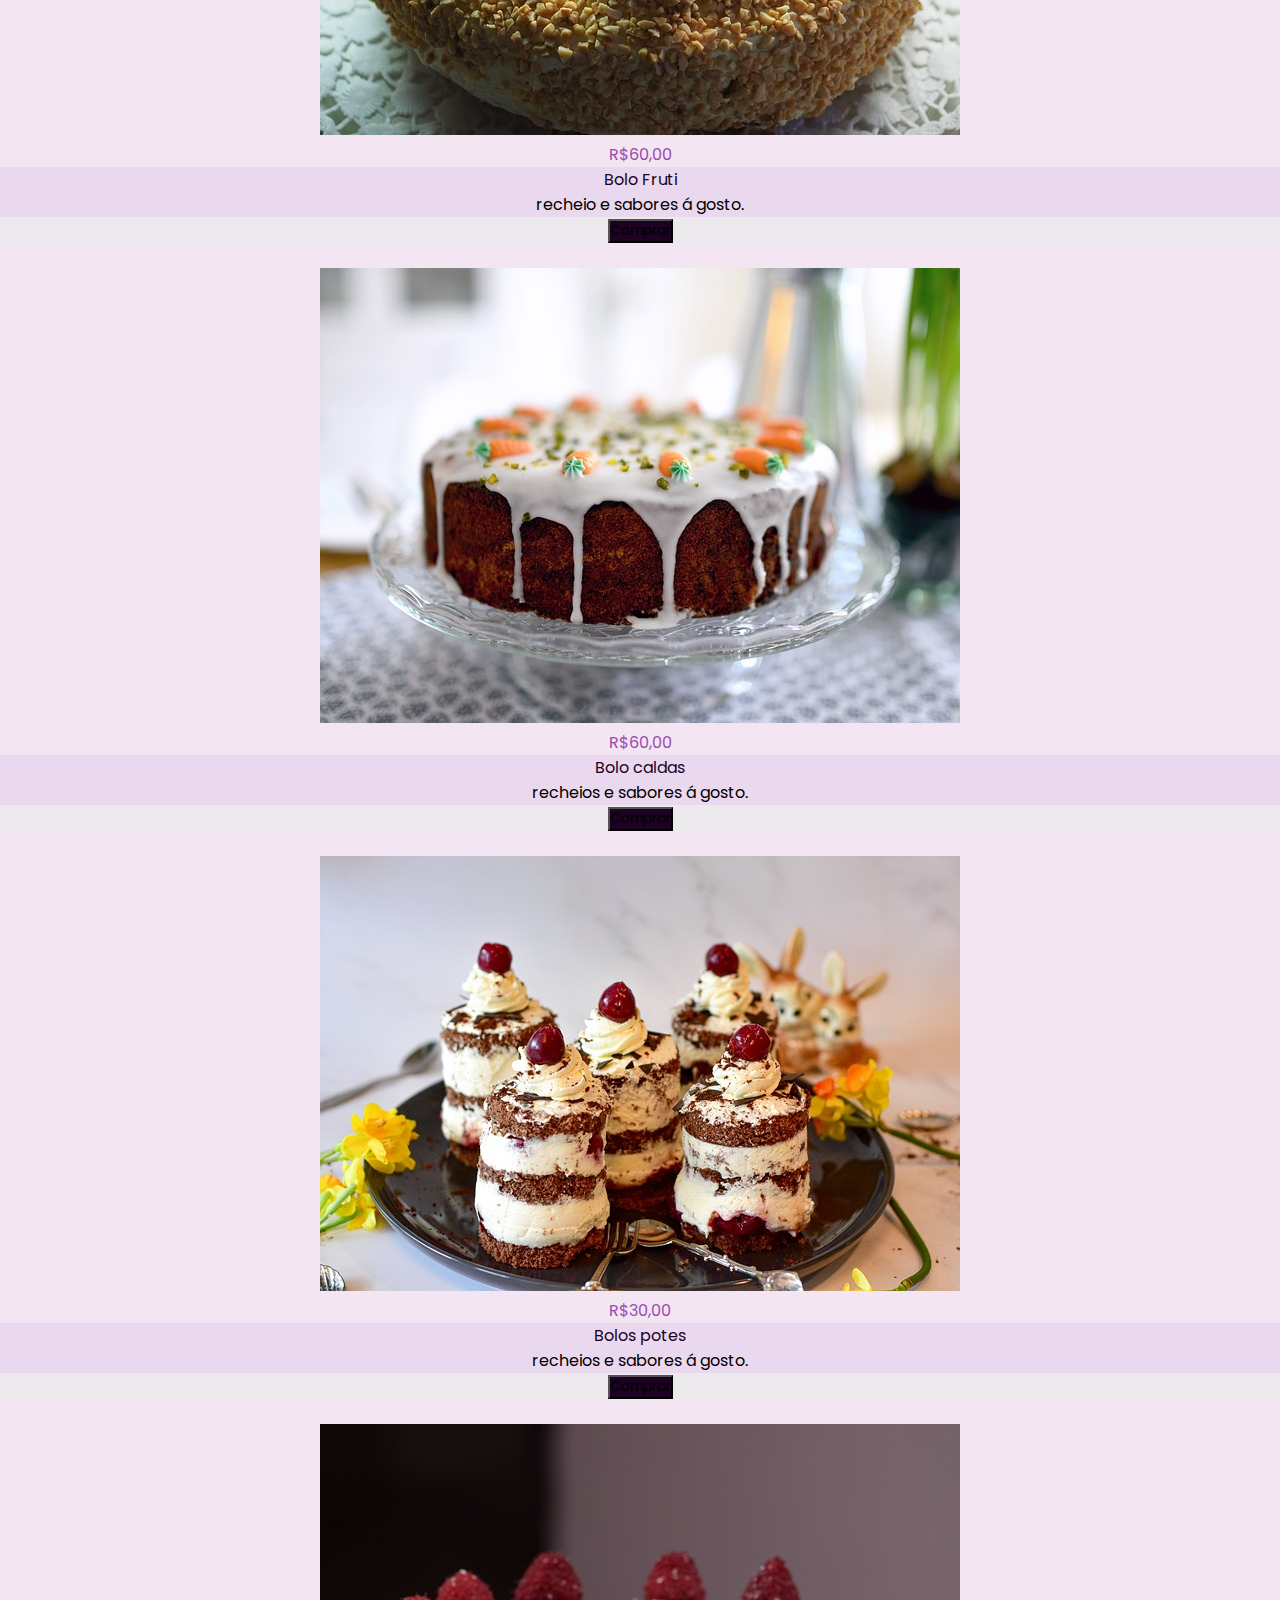
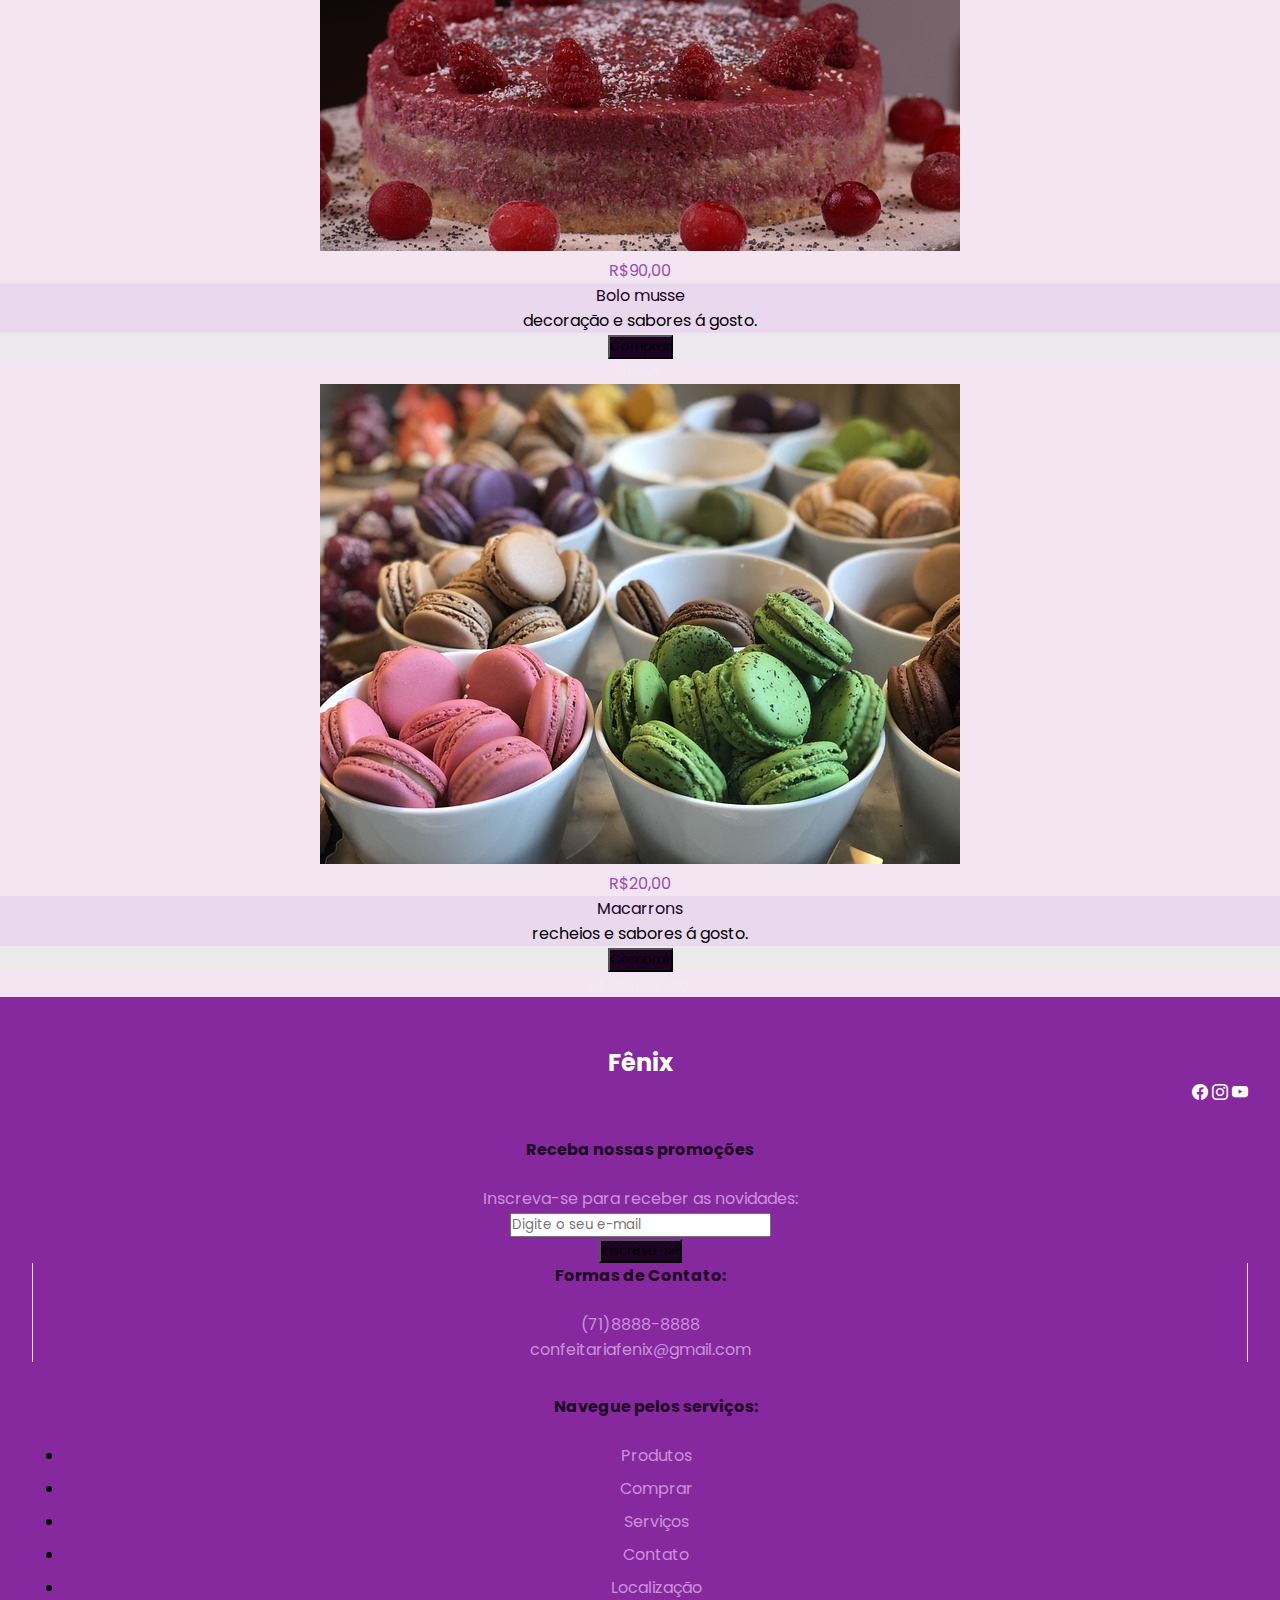
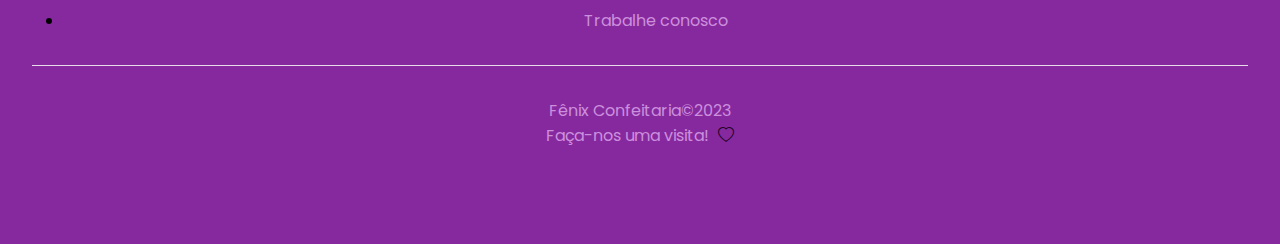
<file: produtos.html>
<!DOCTYPE html>
<html lang="pt-br">
  <head>
    <meta charset="UTF-8" />
    <meta http-equiv="X-UA-Compatible" content="IE=edge" />
    <meta name="viewport" content="width=device-width, initial-scale=1.0" />
    <title>Nossos Produtos</title>
   
    <link rel="preconnect" href="https://fonts.googleapis.com">
    <link rel="preconnect" href="https://fonts.gstatic.com" crossorigin>
    <link href="https://fonts.googleapis.com/css2?family=Poppins&family=Public+Sans&family=Roboto+Mono&family=Rubik&display=swap" rel="stylesheet">
    <link href="https://cdn.jsdelivr.net/npm/bootstrap@5.0.2/dist/css/bootstrap.min.css"
      rel="stylesheet"
      integrity="sha384-EVSTQN3/azprG1Anm3QDgpJLIm9Nao0Yz1ztcQTwFspd3yD65VohhpuuCOmLASjC"
      crossorigin="anonymous"/>
    <link rel="stylesheet" href="https://cdn.jsdelivr.net/npm/bootstrap-icons@1.5.0/font/bootstrap-icons.css" />
    <link rel="stylesheet" href="./css/produtos.css" />
    
    
    <script src="https://cdn.jsdelivr.net/npm/bootstrap@5.0.2/dist/js/bootstrap.bundle.min.js"
    integrity="sha384-MrcW6ZMFYlzcLA8Nl+NtUVF0sA7MsXsP1UyJoMp4YLEuNSfAP+JcXn/tWtIaxVXM"
    crossorigin="anonymous"> 
    </script>
    
  </head>

  <body>

<header>

<nav class="navbar navbar-expand-lg fixed-top bg-primary-color" id="navbar">
    <div class="container py-3">
      <a class="navbar-brand primary-color" href="#">
        <img src="./imgs/favicon-1.png" alt="Fênix"/>
        <span>Fênix Confeitaria</span>
      </a>
      <button
        class="navbar-toggler"
        type="button"
        data-bs-toggle="collapse"
        data-bs-target="#navbar-items"
        aria-controls="navbar-items"
        aria-expanded="false"
        aria-label="Toggle navigation"
      >
        <i class="bi bi-list"></i>
      </button>
      <div class="collapse navbar-collapse" id="navbar-items">
        <ul class="navbar-nav me-auto mb-2 mb-lg-0">
          <li class="nav-item"><a class="nav-link  primary-color" href="index.html">Home</a> </li>
          <li class="nav-item"><a class="nav-link primary-color"  href="contato.html">Contato</a></li>
          <li class="nav-item"><a class="nav-link primary-color active" aria-current="page" href="produtos.html">Produtos</a></li>
          <li class="nav-item"><a class="nav-link primary-color" href="perfil.html">Perfil</a></li>
          <li class="nav-item"><a class="nav-link primary-color" href="trabconsc.html">Trabalhe Conosco</a></li>
        </ul>
      </div>
    </div>
  </nav>
</header>
<main>
     
  <div class="container">
    <div class="row">
      <div class="col-12 col-md-5">
        <form class="justifify-content-center justify-content-md-start mb-3 mb-md-0">
          <div class="input-group input-group-sm">
            <input type="text" class="form-control" placeholder="Digite aqui o que procura">
            <button class="btn btn-dark">Buscar</button>
          </div>
        </form>
      </div>
      <div class="col-12 col-md-7">
        <div class="d-flex flex-row-reverse justify-content-center justify-content-md-start">
          <form class="ml-3 d-inline-block">
            <select class="form-select form-select-sm">
              <option>Ordem pelo nome</option>
              <option>Ordem pelo menor preço</option>
              <option>Ordem pelo maior preço</option>
            </select>
          </form>
          <nav class="d-inline-block">
            <ul class="pagination pagination-sm my-0">
              <li class="page-item">
                <button class="page-link">1</button>
              </li>
              <li class="page-item">
                <button class="page-link">2</button>
              </li>
              <li class="page-item">
                <button class="page-link">3</button>
              </li>
              <li class="page-item">
                <button class="page-link">4</button>
              </li>
              <li class="page-item">
                <button class="page-link">5</button>
              </li>
              <li class="page-item">
                <button class="page-link">6</button>
              </li>
            </ul>
          </nav>
        </div>
      </div>
    </div>
    <hr class="mt-3">
    <div class="row">

      <div class="col-xl-2 col-lg-3 col-md-4 col-sm-6 d-flex align-items-stretch ">
        <div class="card text-center bg-light">
      <img src="./imgs/img2.jpg" class="card-img-top" alt="cupcakes">
     <div class="card-header">
        R$20,00
     </div>
     <div class="card-body">
      <div class="card-title">Cupecakes</div>
      <p class="card-text">  recheios e sabores á gosto.</p>
     </div>
     <div class="card-footer">
      <form class="d-block">
          <button class="btn btn-dark">
              Comprar
          </button>
      </form> 
      <small class="text-success">kit c/04und.</small>
     </div>
        </div>
      </div>
     <div class="col-xl-2 col-lg-3 col-md-4 col-sm-6 d-flex align-items-stretch ">
        <div class="card text-center bg-light">
      <img src="./imgs/img1.jpg" class="card-img-top" alt="Sonho recheado">
     <div class="card-header">
        R$20,00
     </div>
     <div class="card-body">
      <div class="card-title">Sonho </div>
      <p class="card-text"> recheios e sabores á gosto.</p>
     </div>
     <div class="card-footer">
      <form class="d-block">
          <button class="btn btn-dark">
              Comprar
          </button>
      </form> 
      <small class="text-success"> Kit c/04 und.</small>
     </div>
     </div>
     </div>
     <div class="col-xl-2 col-lg-3 col-md-4 col-sm-6 d-flex align-items-stretch ">
      <div class="card text-center bg-light">
    <img src="./imgs/img3.jpg" class="card-img-top" alt="croissants">
   <div class="card-header">
      R$27,00
   </div>
   <div class="card-body">
    <div class="card-title">Croissants</div>
    <p class="card-text">recheios e sabores á gosto.</p>
   </div>
   <div class="card-footer">
    <form class="d-block">
        <button class="btn btn-dark">
            Comprar
        </button>
    </form> 
    <small class="text-success"> kit c/03und.</small>
    </div>
     </div>
     </div>
     
     <div class="col-xl-2 col-lg-3 col-md-4 col-sm-6 d-flex align-items-stretch ">
      <div class="card text-center bg-light">
    <img src="./imgs/img11.jpg" class="card-img-top" alt="torta">
   <div class="card-header">
      R$24,00
   </div>
   <div class="card-body">
    <div class="card-title">Torta de maçã</div>
    <p class="card-text"> recheio padronizado.</p>
   </div>
   <div class="card-footer">
    <form class="d-block">
        <button class="btn btn-dark">
            Comprar
        </button>
    </form> 
    <small class="text-success">Kit c/02 und.</small>
   </div>
      </div>
      </div>
      <div class="col-xl-2 col-lg-3 col-md-4 col-sm-6 d-flex align-items-stretch ">
        <div class="card text-center bg-light">
      <img src="./imgs/img10.jpg" class="card-img-top" alt="bolo">
     <div class="card-header">
        R$80,00
     </div>
     <div class="card-body">
      <div class="card-title">Bolo três camadas</div>
      <p class="card-text"> recheados e sabores á gosto.</p>
     </div>
     <div class="card-footer">
      <form class="d-block">
          <button class="btn btn-dark">
              Comprar
          </button>
      </form> 
      <small class="text-success">01 und.</small>
     </div>
        </div>
        </div>
        <div class="col-xl-2 col-lg-3 col-md-4 col-sm-6 d-flex align-items-stretch ">
          <div class="card text-center bg-light">
        <img src="./imgs/img14.jpg" class="card-img-top" alt="Folheados recheados">
       <div class="card-header">
          R$30,00
       </div>
       <div class="card-body">
        <div class="card-title">Folheados</div>
        <p class="card-text"> sabores padronizado.</p>
       </div>
       <div class="card-footer">
        <form class="d-block">
            <button class="btn btn-dark">
                Comprar
            </button>
        </form> 
        <small class="text-success">Kit c/03 und.</small>
       </div>
          </div>
        </div>
          <div class="col-xl-2 col-lg-3 col-md-4 col-sm-6 d-flex align-items-stretch ">
            <div class="card text-center bg-light">
          <img src="./imgs/img6.jpg" class="card-img-top" alt="rocambole">
         <div class="card-header">
            R$35,00
         </div>
         <div class="card-body">
          <div class="card-title">Rocambole</div>
          <p class="card-text"> recheios e sabores á gosto.</p>
         </div>
         <div class="card-footer">
          <form class="d-block">
              <button class="btn btn-dark">
                  Comprar
              </button>
          </form> 
          <small class="text-success">01 und.</small>
         </div>
            </div>
          </div>
            <div class="col-xl-2 col-lg-3 col-md-4 col-sm-6 d-flex align-items-stretch ">
              <div class="card text-center bg-light">
            <img src="./imgs/img7.jpg" class="card-img-top" alt="">
           <div class="card-header">
              R$60,00
           </div>
           <div class="card-body">
            <div class="card-title">Bolo Fruti</div>
            <p class="card-text"> recheio e sabores á gosto.</p>
           </div>
           <div class="card-footer">
            <form class="d-block">
                <button class="btn btn-dark">
                    Comprar
                </button>
            </form> 
            <small class="text-success">01 und.</small>
            </div>
            </div>
            </div>
           
              <div class="col-xl-2 col-lg-3 col-md-4 col-sm-6 d-flex align-items-stretch ">
                <div class="card text-center bg-light">
              <img src="./imgs/img20.jpg" class="card-img-top" alt="bolo">
             <div class="card-header">
                R$60,00
             </div>
             <div class="card-body">
              <div class="card-title">Bolo caldas</div>
              <p class="card-text">recheios e sabores á gosto.</p>
             </div>
             <div class="card-footer">
              <form class="d-block">
                  <button class="btn btn-dark">
                      Comprar
                  </button>
              </form> 
              <small class="text-success">01 und.</small>
              </div>
               </div>
              </div>
               <div class="col-xl-2 col-lg-3 col-md-4 col-sm-6 d-flex align-items-stretch ">
                  <div class="card text-center bg-light">
                <img src="./imgs/img4.jpg" class="card-img-top" alt="Bolo">
               <div class="card-header">
                  R$30,00
               </div>
               <div class="card-body">
                <div class="card-title">Bolos potes</div>
                <p class="card-text">  recheios e sabores á gosto.</p>
               </div>
               <div class="card-footer">
                <form class="d-block">
                    <button class="btn btn-dark">
                        Comprar
                    </button>
                </form> 
                <small class="text-success"> kit c/02 und.</small>
               </div> 
               </div>
                </div>
                <div class="col-xl-2 col-lg-3 col-md-4 col-sm-6 d-flex align-items-stretch ">
                  <div class="card text-center bg-light">
                <img src="./imgs/img8.jpg" class="card-img-top" alt="Bolo">
               <div class="card-header">
                  R$90,00
               </div>
               <div class="card-body">
                <div class="card-title">Bolo musse</div>
                <p class="card-text"> decoração e sabores á gosto.</p>
               </div>
               <div class="card-footer">
                <form class="d-block">
                    <button class="btn btn-dark">
                        Comprar
                    </button>
                </form> 
                <small class="text-success">01 und.</small>
               </div>
                  </div>
                </div>
                <div class="col-xl-2 col-lg-3 col-md-4 col-sm-6 d-flex align-items-stretch ">
                  <div class="card text-center bg-light">
                <img src="./imgs/img22.jpg" class="card-img-top" alt="macarrons">
               <div class="card-header">
                  R$20,00
               </div>
               <div class="card-body">
                <div class="card-title">Macarrons</div>
                <p class="card-text">  recheios e sabores á gosto.</p>
               </div>
               <div class="card-footer">
                <form class="d-block">
                    <button class="btn btn-dark">
                        Comprar
                    </button>
                </form> 
                <small class="text-success">kit com 04 und.</small>
               </div>
                  </div>
                </div>
  
             </div>
            </main>

<footer class="container-fluid bg-dark-color" id="footer">
    <div class="container">
     <div class="row">
     </div>
      
    <div class="col-12" id="footer-top">
     <div class="row justify-content-between">
       <div class="col-4"><h2>Fênix</h2></div>
       <div class="col-4" id="social-icons">
         <i class="bi bi-facebook"></i>
         <i class="bi bi-instagram"></i>
         <i class="bi bi-youtube"></i>

       </div>
      </div>
    </div>
    <div class="col-12"  id="footer-details">
     <div class="row">
       <div class="col-12 col-md-4" id="new-container">
         <h4>Receba nossas promoções</h4>
         <p class="secondary-color">Inscreva-se para receber as novidades:</p>
         <form>
           <div class="mb-3">
             <input type="email" class="form-control" placeholder="Digite o seu e-mail">
           </div>
           <button class="btn btn-dark" type="submit">Inscreva-se</button>
         </form>
       </div>
       <div class="col-12 col-md-4" id="contact-container">
         <h4>Formas de Contato:</h4>
         <p class="secondary-color">(71)8888-8888</p>
         <p class="secondary-color">confeitariafenix@gmail.com</p>
       </div>
       <div class="col-12 col-md-4" id="links-container">
       <div class="row">
         <h4>Navegue pelos serviços:</h4>
         <div class="col-6">
           <ul class="list-unstyled">
             <li><a href="produtos.html" class="secondary-color">Produtos</a></li>
             <li><a href="produtos.html" class="secondary-color">Comprar</a></li>
             <li><a href="index.html" class="secondary-color">Serviços</a></li>
           </ul>
         </div>
         <div class="col-6">
           <ul class="list-unstyled">
             <li><a href="contato.html" class="secondary-color">Contato</a></li>
             <li><a href="contato.html" class="secondary-color">Localização</a></li>
             <li><a href="trabconsc.html" class="secondary-color">Trabalhe conosco</a></li>
           </ul>
       </div> 
       </div>
     </div>
    </div>

    <div class="col-12" id="footer-bottom">
     <div class="row justify-content-between">
       <div class="col-12 col-md-3">
         <p class="secondary-color">Fênix Confeitaria&copy;2023</p>
       </div>
       <div class="col-12 col-md-3">
         <p class="secondary-color">Faça-nos uma visita! <i class="bi bi-heart"></i></p>
     </div>
       </div>
    </div>
  </footer>
 



  </body>
</html>
</file>
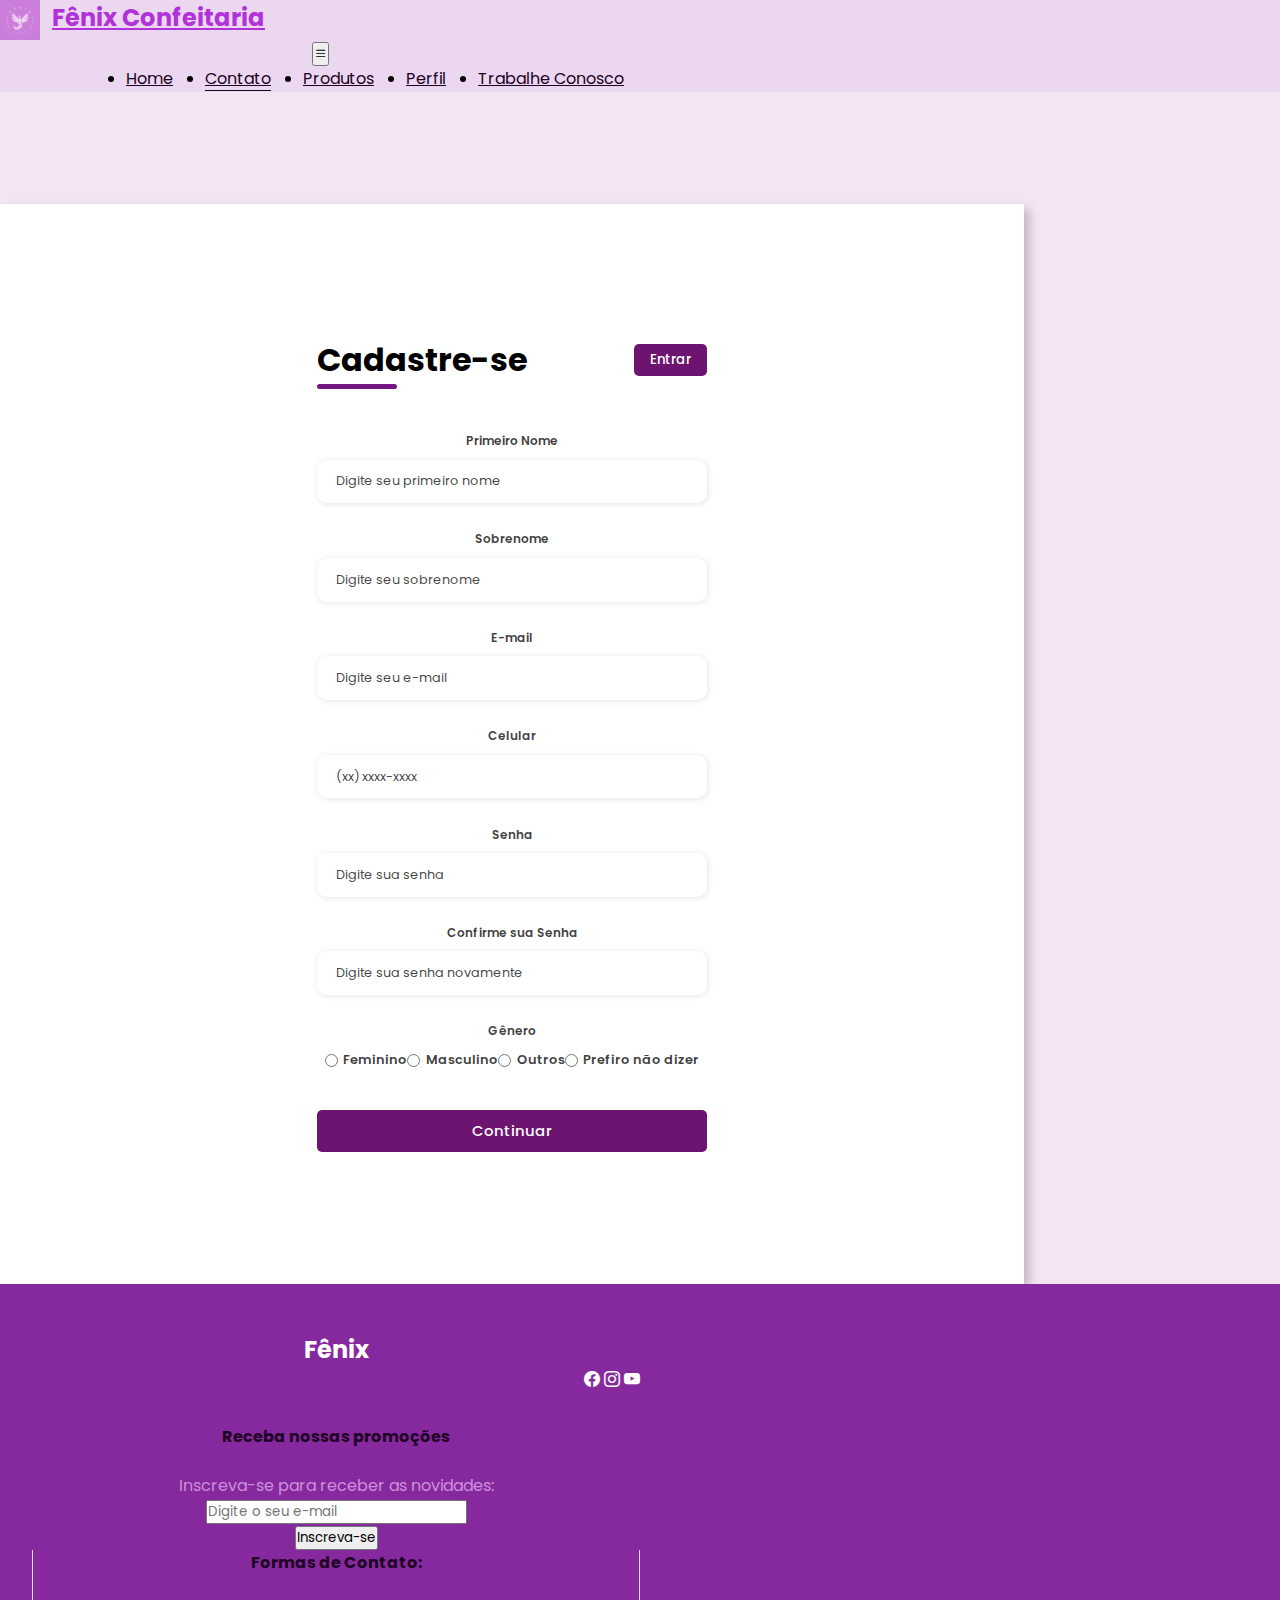
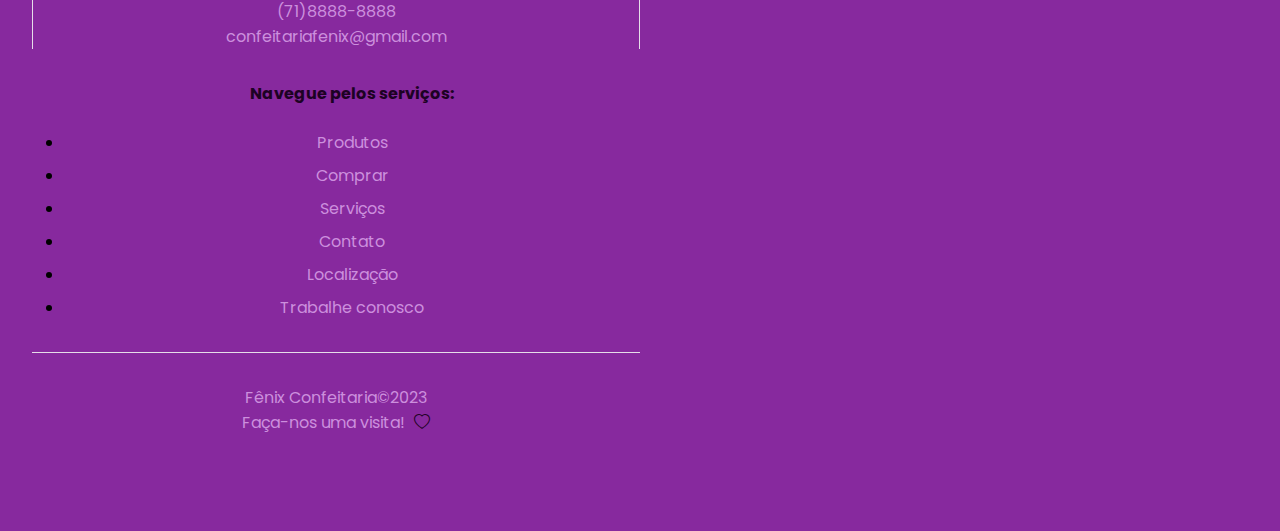
<file: trabconsc.html>
<!DOCTYPE html>
<html lang="pt-br">
  <head>
    <meta charset="UTF-8" />
    <meta http-equiv="X-UA-Compatible" content="IE=edge" />
    <meta name="viewport" content="width=device-width, initial-scale=1.0" />
    <title>Trabalhe Conosco</title>
    
    <link rel="preconnect" href="https://fonts.googleapis.com">
    <link rel="preconnect" href="https://fonts.gstatic.com" crossorigin>
    <link href="https://fonts.googleapis.com/css2?family=Poppins&family=Public+Sans&family=Roboto+Mono&family=Rubik&display=swap" rel="stylesheet">
    <link href="https://cdn.jsdelivr.net/npm/bootstrap@5.0.2/dist/css/bootstrap.min.css"
      rel="stylesheet"
      integrity="sha384-EVSTQN3/azprG1Anm3QDgpJLIm9Nao0Yz1ztcQTwFspd3yD65VohhpuuCOmLASjC"
      crossorigin="anonymous"/>

    <link rel="stylesheet"
      href="https://cdn.jsdelivr.net/npm/bootstrap-icons@1.5.0/font/bootstrap-icons.css" />
    <link rel="stylesheet" href="./css/trabconosc.css" />
    
    <script src="https://cdn.jsdelivr.net/npm/bootstrap@5.0.2/dist/js/bootstrap.bundle.min.js"
    integrity="sha384-MrcW6ZMFYlzcLA8Nl+NtUVF0sA7MsXsP1UyJoMp4YLEuNSfAP+JcXn/tWtIaxVXM"
    crossorigin="anonymous"> 
    </script>
    
  </head>

  <body>

    <header>

      <nav class="navbar navbar-expand-lg fixed-top bg-primary-color" id="navbar">
          <div class="container py-3">
            <a class="navbar-brand primary-color" href="#">
              <img src="./imgs/favicon-1.png" alt="Fênix"/>
              <span>Fênix Confeitaria</span>
            </a>
            <button
              class="navbar-toggler"
              type="button"
              data-bs-toggle="collapse"
              data-bs-target="#navbar-items"
              aria-controls="navbar-items"
              aria-expanded="false"
              aria-label="Toggle navigation"
            >
              <i class="bi bi-list"></i>
            </button>
            <div class="collapse navbar-collapse" id="navbar-items">
              <ul class="navbar-nav me-auto mb-2 mb-lg-0">
                <li class="nav-item"><a class="nav-link  primary-color" href="index.html">Home</a> </li>
                <li class="nav-item"><a class="nav-link primary-color active" aria-current="page" href="contato.html">Contato</a></li>
                <li class="nav-item"><a class="nav-link primary-color" href="produtos.html">Produtos</a></li>
                <li class="nav-item"><a class="nav-link primary-color" href="#">Perfil</a></li>
                <li class="nav-item"><a class="nav-link primary-color" href="#">Trabalhe Conosco</a></li>
              </ul>
            </div>
          </div>
        </nav>
      </header>
<main>
  
  <div class="formulario">
    <div class="form-image">
        <img src="./imgs/cadastro.png" alt="cadastro">
    </div>
    <div class="form">
        <form action="#">
            <div class="form-header">
                <div class="title">
                    <h1>Cadastre-se</h1>
                </div>
                <div class="login-button">
                    <button><a href="#">Entrar</a></button>
                </div>
             </div>
             

               <!-- <div class="input-group"> -->
                <div class="input-box">
                    <label for="firstname">Primeiro Nome</label>
                    <input id="firstname" type="text" name="firstname" placeholder="Digite seu primeiro nome" required>
                </div>

                <div class="input-box">
                    <label for="lastname">Sobrenome</label>
                    <input id="lastname" type="text" name="lastname" placeholder="Digite seu sobrenome" required>
                </div>
                <div class="input-box">
                    <label for="email">E-mail</label>
                    <input id="email" type="email" name="email" placeholder="Digite seu e-mail" required>
                </div>

                <div class="input-box">
                    <label for="number">Celular</label>
                    <input id="number" type="tel" name="number" placeholder="(xx) xxxx-xxxx" required>
                </div>

                <div class="input-box">
                    <label for="password">Senha</label>
                    <input id="password" type="password" name="password" placeholder="Digite sua senha" required>
                </div>


                <div class="input-box">
                    <label for="confirmPassword">Confirme sua Senha</label>
                    <input id="confirmPassword" type="password" name="confirmPassword" placeholder="Digite sua senha novamente" required>
                </div>

            <!-- </div> -->

            <div class="gender-inputs">
                <div class="gender-title">
                    <h6>Gênero</h6>
                </div>

                <div class="gender-group">
                    <div class="gender-input">
                        <input id="female" type="radio" name="gender">
                        <label for="female">Feminino</label>
                    </div>

                    <div class="gender-input">
                        <input id="male" type="radio" name="gender">
                        <label for="male">Masculino</label>
                    </div>

                    <div class="gender-input">
                        <input id="others" type="radio" name="gender">
                        <label for="others">Outros</label>
                    </div>

                    <div class="gender-input">
                        <input id="none" type="radio" name="gender">
                        <label for="none">Prefiro não dizer</label>
                    </div>
                </div>
            </div>
          <!-- </div> -->

            <div class="continue-button">
                <button><a href="#">Continuar</a> </button>
            </div>
        </form>
    </div>
</div>
  


<footer class="container-fluid bg-dark-color" id="footer">
    <div class="container">
     <div class="row">
     </div>
      
    <div class="col-12" id="footer-top">
     <div class="row justify-content-between">
       <div class="col-4"><h2>Fênix</h2></div>
       <div class="col-4" id="social-icons">
         <i class="bi bi-facebook"></i>
         <i class="bi bi-instagram"></i>
         <i class="bi bi-youtube"></i>
       </div>
      </div>
    </div>
    <div class="col-12"  id="footer-details">
     <div class="row">
       <div class="col-12 col-md-4" id="new-container">
         <h4>Receba nossas promoções</h4>
         <p class="secondary-color">Inscreva-se para receber as novidades:</p>
         <form>
           <div class="mb-3">
             <input type="email" class="form-control" placeholder="Digite o seu e-mail">
           </div>
           <button class="btn btn-dark" type="submit">Inscreva-se</button>
         </form>
       </div>
       <div class="col-12 col-md-4" id="contact-container">
         <h4>Formas de Contato:</h4>
         <p class="secondary-color">(71)8888-8888</p>
         <p class="secondary-color">confeitariafenix@gmail.com</p>
       </div>
       <div class="col-12 col-md-4" id="links-container">
       <div class="row">
         <h4>Navegue pelos serviços:</h4>
         <div class="col-6">
           <ul class="list-unstyled">
             <li><a href="produtos.html" class="secondary-color">Produtos</a></li>
             <li><a href="produtos.html" class="secondary-color">Comprar</a></li>
             <li><a href="index.html" class="secondary-color">Serviços</a></li>
           </ul>
         </div>
         <div class="col-6">
           <ul class="list-unstyled">
             <li><a href="contato.html" class="secondary-color">Contato</a></li>
             <li><a href="contato.html" class="secondary-color">Localização</a></li>
             <li><a href="trabconsc.html" class="secondary-color">Trabalhe conosco</a></li>
           </ul>
       </div> 
       </div>
     </div>
    </div>

    <div class="col-12" id="footer-bottom">
     <div class="row justify-content-between">
       <div class="col-12 col-md-3">
         <p class="secondary-color">Fênix Confeitaria&copy;2023</p>
       </div>
       <div class="col-12 col-md-3">
         <p class="secondary-color">Faça-nos uma visita! <i class="bi bi-heart"></i></p>
     </div>
       </div>
    </div>
  </footer>
 



  </body>
</html>
</file>
<file: css/home.css>
*{
  font-family: 'Poppins', sans-serif;
   margin: 0;
   padding: 0;
}
body{
  
  background-color: #f3e5f1;

}
  
.bg-primary-color{
  background-color: #ebd8f0;
}
.bg-secondary-color{
  background-color: #b286be;
}
.bg-dark-color{
  background-color: #87299e;
}
.primary-color{
  color: #1d0224;
}

.secondary-color{
  color: #cc8fdd;
}

#navbar{
  border-bottom: 1px solid #e6dde9;
}
#navbar a:hover{
  color:#b232da;
}

#navbar a.active{
border-bottom:1px solid #1e0225;
}

.navbar-brand{
  display: flex;
}
.navbar-brand img{
 width: 40px;
}

.navbar-brand span{
  font-weight: 700;
  font-size: 1.5em;
  margin-left: 0.5em;
}


#navbar-items .navbar-nav { 
  display: flex;
  justify-content: end;
  width: 100%;

}

#navbar-items .nav-item{
  margin: 0 1em;
}

 
#slider {
  margin-top: 8em;
  margin-bottom: 1em;
}

#slider .carousel-caption {
  bottom: 3em;
}

#slider .carousel-caption h5 {
  font-size: 2.5em;
  text-shadow: #000 2px 2px;
  margin-top: 1rem;
}

.btn {
  border-radius: 0;
}

#slider .btn {
  padding: 0.3em 0.8em;
  font-size: 1em;
  margin-top: 1em;
}

.carousel-control-prev,
.carousel-control-next {
  opacity: 0.7;
}

.carousel-control-prev i,
.carousel-control-next i {
  color: #310326;
  font-size: 3em;
}

.carousel-indicators [data-bs-target] {
  background-color: #86117d;
  opacity: 0.8;
}

.carousel-indicators .active {
  background-color: #2c031d;
}



@media (min-width: 768px) {
  #slider .carousel-caption {
    bottom: 15em;
  }
  #slider .carousel-caption h5 {
    font-size: 4em;
    text-shadow: #22001f 2px 3px;
  }
  #slider .btn {
    padding: 0.6em 1.6em;
    font-size: 1.2em;
    margin-top: 1em;
  }
  .carousel-indicators {
    bottom: 7em;
  }
} 

#about-area{
  background-color: #e0b8dc;
}

.main-title{
  color: #444;
  margin: 0 0 65px 0;
  font-size: 40px;
  text-align: center;
}
.wrapperContainer-light {
  background-color: hsl(297, 34%, 88%);
}
.wrapperContainer-padded {
  padding-top: 12rem;
}

.wrapperContainer-hero {
  background-image: linear-gradient(transparent, rgb(138, 17, 112));
}

.heroBanner {
  display: flex;
  justify-content: space-between;
  align-items: center;
  gap: 20rem;
}

.hero_title {
  margin-bottom: 4rem;
}
.empresa {
  display: flex;
  gap: 3rem;
  padding-top: 2rem;
}

.empresa_title {
  font-size: 1.2rem;
  margin-top: 1rem;
}



.bolos {
  text-align: center;
}

.bolosContainer {
  display: flex;
  text-align: left;
  gap: 2rem;
}

.bolos_card {
 
  border-radius: 10px;
  overflow: hidden; 
  flex-grow: 1;
  flex-shrink: 1;
  flex-basis: 0; 
  flex: 1; 
}


.bolos_card img {
  display: block;
  width: 100%;
}


.bolos_card_content {
  padding: 1rem 1.25rem;
  border: 1px solid #ccc;
  border-radius: 0 0 8px 8px;
  border-top: transparent
}


.section_title {
  padding: 2rem 0;
  text-align: center;
  margin: 0;
}

  #footer{
    padding: 3em 2em;
  }

  #footer-top{
    margin-bottom: 2em;
  }

#footer-top,
#footer-top i{
  color: #fff;
}

#social-icons{
  text-align: right;
}


#social_icons i{
  margin-right: 1em;
  font-size: 1.5em;
  cursor: pointer;

}

#social-icons i:hover{
  color: #b286be;
}

#footer-details{
  margin-bottom: 3em;
}

#news-container,
#contact-container,
#links-container{
  padding: 0;
  border: 0;
  margin-bottom: 2em;
}
#footer-details h4{
  color: #1d0224;
  margin-bottom: 1.5em;
}

#news-container input{
  border-radius: 0;
  border: none;
}

#links-container li{
  margin-bottom: 0.5em;
}

#links-container a{
  text-decoration: none;
}


#links-container a:hover{
  color: #fff;
}
#footer-bottom{
  border-top:1px solid #e6dde9;
  padding-top: 2em;
}
#footer-bottom i{
  color: #1e0225;
  margin-left: 0.3em;
}


@media(min-widht:768px){
  #news-container{
    padding-right: 2em;
  }
}

#links-container{
  padding-left: 2em;
}
#contact-container{
  padding: 0 2em;
  border-left: 1px solid#e6dde9;
  border-right: 1px solid#e6dde9;
} 

.wrapperContainer {
  padding-top: 1px;
}


@media screen and (max-width: 576px){

.bolos_card{
  width: 30%;
  font-size: .9rem;
}

.bolos_card h3{
  font-size: 1rem;
  font-weight: 600;
  text-align: center;
}

.bolos_card img{
  width: 100%;
}

.bolosContainer {
  gap: .8rem;
  text-align: center;
}

.empresa{
  width: 100vw;
  display: block;
}

.empresa img{
  width: 80%;
}

.empresa_title{
  text-align: center;
  font-weight: 600;
}

.empresa_content h5{
  text-align: center;
  font-weight: 600;
}

.wrapperContainer-light {
  /* width: ; */
  padding: 0;
  margin: 0;
}

.wrapperContainer{
  padding: 0;
  margin: 0;
}

.wrapperContainer-padded{
  padding: 0;
  margin: 0;
}

}
</file>
<file: css/contato.css>
*{
  font-family: 'Poppins', sans-serif;
   margin: 0;
   padding: 0;
}
body{
  
  text-align: center;
  background-color: #f3e5f1;
}
  
.bg-primary-color{
    background-color: #ebd8f0;
  }
  .bg-secondary-color{
    background-color: #b286be;
  }
  .bg-dark-color{
    background-color: #87299e;
  }
  .primary-color{
    color: #1d0224;
  }
  
  .secondary-color{
    color: #cc8fdd;
  }
  
  #navbar{
    border-bottom: 1px solid #e6dde9;
  }
  #navbar a:hover{
    color:#b232da;
  }
  
  #navbar a.active{
  border-bottom:1px solid #1e0225;
  }
  
  .navbar-brand{
    display: flex;
  }
  .navbar-brand img{
   width: 40px;
  }
  
  .navbar-brand span{
    font-weight: 700;
    font-size: 1.5em;
    margin-left: 0.5em;
  }
  
  
  #navbar-items .navbar-nav { 
    display: flex;
    justify-content: end;
    width: 100%;
  
  }
  
  #navbar-items .nav-item{
    margin: 0 1em;
  }

  .contato{
    width: 80%;
    height: auto;
    margin: auto;
    margin-top: 6rem;
    display: flex;
    flex-wrap: wrap;
    padding: 10px;
    border-radius: 10px;
    background: #ffffff;
    box-shadow: 0px 0px 0px 0px #666;
  }
  .contato-mapa{
    width: 100%;
    height: auto;
    margin-top: 5rem;
    flex: 50%;

  }
  .contato-mapa-iframe{
    width: 100%;
    height: 100%;
    
  }
  .contato-form{
    width: 100%;
    height: auto;
    padding: 30px;
    flex: 50%;
    text-align: center;
  
  }
  .contato-form h1{
    margin-bottom: 10px;
  }
  .contato-form-text{
    width: 100%;
    height: 40px;
    color: #000;
    border: 1px solid #bcbcbc;
    border-radius: 20px;
    padding: 15px;
  }
  .contato-form-text::placeholder{
    color: #aaa;
  }
  .contato-form-textarea{
    width: 100%;
    height: 130px;
    color: #000;
    border: 1px solid #bcbcbc;
    border-radius: 10px;
    outline: none;
    margin-bottom: 20px;
    padding: 15px;
   
  }
  .contato-form-textarea ::placeholder{
 color: #aaa;
  }
  .contato-form-btn{
    width: 100%;
    border: none;
    outline: none;
    border-radius: 50px;
    background: #6d1470;
    text-transform: uppercase;
    font-family: 'Poppins', sans-serif;
    padding: 10px 0;
    cursor: pointer;
    font-size: 18px;
  }

  #footer{
    padding: 3em 2em;
  }

  #footer-top{
    margin-bottom: 2em;
  }

#footer-top,
#footer-top i{
  color: #fff;
}

#social-icons{
  text-align: right;
}


#social_icons i{
  margin-right: 1em;
  font-size: 1.5em;
  cursor: pointer;

}

#social-icons i:hover{
  color: #b286be;
}

#footer-details{
  margin-bottom: 3em;
}

#news-container,
#contact-container,
#links-container{
  padding: 0;
  border: 0;
  margin-bottom: 2em;
}
#footer-details h4{
  color: #1d0224;
  margin-bottom: 1.5em;
}

#news-container input{
  border-radius: 0;
  border: none;
}

#links-container li{
  margin-bottom: 0.5em;
}

#links-container a{
  text-decoration: none;
}


#links-container a:hover{
  color: #fff;
}
#footer-bottom{
  border-top:1px solid #e6dde9;
  padding-top: 2em;
}
#footer-bottom i{
  color: #1e0225;
  margin-left: 0.3em;
}
@media(min-widht:768px){
  #news-container{
    padding-right: 2em;
  }
}

#links-container{
  padding-left: 2em;
}

#contact-container{
  padding: 0 2em;
  border-left: 1px solid#e6dde9;
  border-right: 1px solid#e6dde9;
}
</file>
<file: css/perfil.css>
*{
  font-family: 'Poppins', sans-serif;
   margin: 0;
   padding: 0;
}
body{
  text-align: center;
  background-color: #f3e5f1;
}
  
  .bg-primary-color{
    background-color: #ebd8f0;
  }
  .bg-secondary-color{
    background-color: #b286be;
  }
  .bg-dark-color{
    background-color: #87299e;
  }
  .primary-color{
    color: #1d0224;
  }
  
  .secondary-color{
    color: #cc8fdd;
  }
  
  #navbar{
    border-bottom: 1px solid #e6dde9;
  }
  #navbar a:hover{
    color:#b232da;
  }
  
  #navbar a.active{
  border-bottom:1px solid #1e0225;
  }
  
  .navbar-brand{
    display: flex;
  }
  .navbar-brand img{
   width: 40px;
  }
  
  .navbar-brand span{
    font-weight: 700;
    font-size: 1.5em;
    margin-left: 0.5em;
  }
  
  
  #navbar-items .navbar-nav { 
    display: flex;
    justify-content: end;
    width: 100%;
  
  }
  
  #navbar-items .nav-item{
    margin: 0 1em;
  }

  .perfil > h1{
    color: #180113;
    padding: 15px;
    margin-top: 6rem;
    text-align: center;
   
    
}
.perfil > p{
  text-align: center;
    padding: 10px;
    
}
.perfil > img{
    width: 300px;
    border-radius: 10%;
    transition: 0.5s;
}

.sobre{
    background-color: #5e065e;
    margin-left: 200px;
    margin-right: 200px;
    margin-top: 10px;
    margin-bottom: 10px;
    padding: 20px;
    text-align: center;
}

.sobre >h2{
color: #180113;
padding: 10px;
font-size: 1.25em;
text-align: center;
}

;sobre>p{
  color: #180113;
  text-align: justify;
}
.detalhe  {
    color: #180113;
    padding: 10px;
    font-size: 1.25em;

}
.detalhe>h2{
    color: #180113;
    padding: 10px;
    font-size: 1.25em;  
}


.p{
    color: #1f0218;
    padding: 10px;
    
}
.btn-social button{
  width: 60px;
  height: 60px;
  border-radius: 50%;
  border: none;
  background-color:#9a229e ;
  font-size: 22px;
  cursor: pointer;
  margin: 0px 5px;
}

.btn-social :hover{
  box-shadow: 0px 0px 8px #4e053e3f;
  transform: scale(1.05);
  }
  #footer{
    padding: 3em 2em;
  }

  #footer-top{
    margin-bottom: 2em;
  }

#footer-top,
#footer-top i{
  color: #fff;
}

#social-icons{
  text-align: right;
}


#social_icons i{
  margin-right: 1em;
  font-size: 1.5em;
  cursor: pointer;

}

#social-icons i:hover{
  color: #b286be;
}

#footer-details{
  margin-bottom: 3em;
}

#news-container,
#contact-container,
#links-container{
  padding: 0;
  border: 0;
  margin-bottom: 2em;
}
#footer-details h4{
  color: #1d0224;
  margin-bottom: 1.5em;
}

#news-container input{
  border-radius: 0;
  border: none;
}

#links-container li{
  margin-bottom: 0.5em;
}

#links-container a{
  text-decoration: none;
}


#links-container a:hover{
  color: #fff;
}
#footer-bottom{
  border-top:1px solid #e6dde9;
  padding-top: 2em;
}
#footer-bottom i{
  color: #1e0225;
  margin-left: 0.3em;
}
@media(min-widht:768px){
  #news-container{
    padding-right: 2em;
  }
}

#links-container{
  padding-left: 2em;
}
#contact-container{
  padding: 0 2em;
  border-left: 1px solid#e6dde9;
  border-right: 1px solid#e6dde9;
}
</file>
<file: css/produtos.css>
*{margin: 0;
  padding: 0;
  font-family: 'Poppins', sans-serif; 
}
body{

  text-align: center;
  margin-top: 8rem;

  background-color: #f3e5f1;
}
  
  .bg-primary-color{
    background-color: #ebd8f0;
  }
  .bg-secondary-color{
    background-color: #b286be;
  }
  .bg-dark-color{
    background-color: #87299e;
  }
  .primary-color{
    color: #1d0224;
  }
  
  .secondary-color{
    color: #cc8fdd;
  }
  
  #navbar{
    border-bottom: 1px solid #e6dde9;
  }
  #navbar a:hover{
    color:#b232da;
  }
  
  #navbar a.active{
  border-bottom:1px solid #1e0225;
  }
  
  .navbar-brand{
    display: flex;
  }
  .navbar-brand img{
   width: 40px;
  }
  
  .navbar-brand span{
    font-weight: 700;
    font-size: 1.5em;
    margin-left: 0.5em;
  }
  
  
  #navbar-items .navbar-nav { 
    display: flex;
    justify-content: end;
    width: 100%;
  
  }
  
  #navbar-items .nav-item{
    margin: 0 1em;
  }

.card-body{
  text-align: center;
  background-color: #ead9ee;
}
.card-title{
  text-align: center;
  color: #1e0225;
}
 .card-text{
  text-decoration: #3d064b;
 }

 .card-footer{
  color: #f0ecf1;
 }
 .card-header{
  color:#994db1 ;
 }
 .text-success{
  text-align: center;
 }
 .d-block{
  background-color: #eceaec;
 }
 .btn{
  background-color: #1d0224;
 }
 .btn btn-dark{
  background-color: #b232da;
 }

  #footer{
    padding: 3em 2em;
  }

  #footer-top{
    margin-bottom: 2em;
  }

#footer-top,
#footer-top i{
  color: #fff;
}

#social-icons{
  text-align: right;
}


#social_icons i{
  margin-right: 1em;
  font-size: 1.5em;
  cursor: pointer;

}

#social-icons i:hover{
  color: #b286be;
}

#footer-details{
  margin-bottom: 3em;
}

#news-container,
#contact-container,
#links-container{
  padding: 0;
  border: 0;
  margin-bottom: 2em;
}
#footer-details h4{
  color: #1d0224;
  margin-bottom: 1.5em;
}

#news-container input{
  border-radius: 0;
  border: none;
}

#links-container li{
  margin-bottom: 0.5em;
}

#links-container a{
  text-decoration: none;
}


#links-container a:hover{
  color: #fff;
}
#footer-bottom{
  border-top:1px solid #e6dde9;
  padding-top: 2em;
}
#footer-bottom i{
  color: #1e0225;
  margin-left: 0.3em;
}
@media(min-widht:768px){
  #news-container{
    padding-right: 2em;
  }
}

#links-container{
  padding-left: 2em;
}
#contact-container{
  padding: 0 2em;
  border-left: 1px solid#e6dde9;
  border-right: 1px solid#e6dde9;
}
</file>
<file: css/trabconosc.css>
*{
  font-family: 'Poppins', sans-serif;
   margin: 0;
   padding: 0;
}
body{
  
  text-align: center;
  background-color: #f3e5f1;
}
  .bg-primary-color{
    background-color: #ebd8f0;
  }
  .bg-secondary-color{
    background-color: #b286be;
  }
  .bg-dark-color{
    background-color: #87299e;
  }
  .primary-color{
    color: #1d0224;
  }
  
  .secondary-color{
    color: #cc8fdd;
  }
  
  #navbar{
    border-bottom: 1px solid #e6dde9;
  }
  #navbar a:hover{
    color:#b232da;
  }
  
  #navbar a.active{
  border-bottom:1px solid #1e0225;
  }
  
  .navbar-brand{
    display: flex;
  }
  .navbar-brand img{
   width: 40px;
  }
  
  .navbar-brand span{
    font-weight: 700;
    font-size: 1.5em;
    margin-left: 0.5em;
  }
  
  
  #navbar-items .navbar-nav { 
    display: flex;
    justify-content: end;
    width: 100%;
  
  }
  
  #navbar-items .nav-item{
    margin: 0 1em;
  }
  
   
  
  #navbar-items .nav-item{
    margin: 0 1em;
  }
  .formulario {
    width: 80%;
    height: 120vh;
    display: flex;
    margin-top: 7rem;
    box-shadow: 5px 5px 10px rgba(0, 0, 0, 0.212);
}

.form-image {
    width: 50%;
    display: flex;
    justify-content: center;
    align-items: center;
    background-color: #fcf7fbd7;
    padding: 1rem;
}

.form-image img {
    width: 31rem;
}

.form {
    width: 50%;
    display: flex;
    flex-direction: column;
    justify-content: center;
    align-items: center;
    background-color: #fff;
    padding: 3rem;
}

 .form-header {
    margin-bottom: 3rem;
    display: flex;
   justify-content: space-between;
}

.login-button {
    display: flex;
    align-items: center;
}

.login-button button {
    border: none;
    background-color: #6d1470;
    padding: 0.4rem 1rem;
    border-radius: 5px;
    cursor: pointer;
}

.login-button button:hover {
    background-color: #d4acd8f1;
}

.login-button button a {
    text-decoration: none;
    font-weight: 500;
    color: #fff;
}

.form-header h1::after {
    content: '';
    display: block;
    width: 5rem;
    height: 0.3rem;
    background-color: #751881;
    margin: 0 auto;
    position: absolute;
    border-radius: 10px;
}

.input-group {
    display: flex;
    flex-wrap: wrap;
    justify-content: space-between;
    padding: 1rem 0;
}

.input-box {
    display: flex;
    flex-direction: column;
    margin-bottom: 1.1rem;
}

.input-box input {
    margin: 0.6rem 0;
    padding: 0.8rem 1.2rem;
    border: none;
    border-radius: 10px;
    box-shadow: 1px 1px 6px #0000001c;
    font-size: 0.8rem;
}

.input-box input:hover {
    background-color: #eeeeee75;
}

.input-box input:focus-visible {
    outline: 1px solid #360334;
}

.input-box label,
.gender-title h6 {
    font-size: 0.75rem;
    font-weight: 600;
    color: #000000c0;
}

.input-box input::placeholder {
    color: #000000be;
}

.gender-group {
    display: flex;
    justify-content: space-between;
    margin-top: 0.62rem;
    padding: 0 .5rem;
}

.gender-input {
    display: flex;
    align-items: center;
}

.gender-input input {
    margin-right: 0.35rem;
}

.gender-input label {
    font-size: 0.81rem;
    font-weight: 600;
    color: #000000c0;
}

.continue-button button {
    width: 100%;
    margin-top: 2.5rem;
    border: none;
    background-color: #6d1470;
    padding: 0.62rem;
    border-radius: 5px;
    cursor: pointer;
}

.continue-button button:hover {
    background-color: #dfbed9f1;
}

.continue-button button a {
    text-decoration: none;
    font-size: 0.93rem;
    font-weight: 500;
    color: #fff;
}

@media screen and (max-width: 1330px) {
    .form-image {
        display: none;
    }
    .container {
        width: 50%;
    }
    .form {
        width: 100%;
    }
}

@media screen and (max-width: 1064px) {
    .container {
        width: 90%;
        height: auto;
    }
    .input-group {
        flex-direction: column;
        z-index: 5;
        padding-right: 5rem;
        max-height: 10rem;
        overflow-y: scroll;
        flex-wrap: nowrap;
    }
    .gender-inputs {
        margin-top: 2rem;
    }
    .gender-group {
        flex-direction: column;
    }
    .gender-title h6 {
        margin: 0;
    }
    .gender-input {
        margin-top: 0.5rem;
    }
}


  #footer{
    padding: 3em 2em;
  }

  #footer-top{
    margin-bottom: 2em;
  }

#footer-top,
#footer-top i{
  color: #fff;
}

#social-icons{
  text-align: right;
}


#social_icons i{
  margin-right: 1em;
  font-size: 1.5em;
  cursor: pointer;

}

#social-icons i:hover{
  color: #b286be;
}

#footer-details{
  margin-bottom: 3em;
}

#news-container,
#contact-container,
#links-container{
  padding: 0;
  border: 0;
  margin-bottom: 2em;
}
#footer-details h4{
  color: #1d0224;
  margin-bottom: 1.5em;
}

#news-container input{
  border-radius: 0;
  border: none;
}

#links-container li{
  margin-bottom: 0.5em;
}

#links-container a{
  text-decoration: none;
}


#links-container a:hover{
  color: #fff;
}
#footer-bottom{
  border-top:1px solid #e6dde9;
  padding-top: 2em;
}
#footer-bottom i{
  color: #1e0225;
  margin-left: 0.3em;
}


@media(min-widht:768px){
  #news-container{
    padding-right: 2em;
  }
}

#links-container{
  padding-left: 2em;
}
#contact-container{
  padding: 0 2em;
  border-left: 1px solid#e6dde9;
  border-right: 1px solid#e6dde9;
} 


@media screen and (max-width: 576px){
  body{
    padding: 0;
    margin: 0;
  }

.form-image{
  display: none;
}

.container{
  width: 100%;
}

.formulario {
width: 100%;
height: 100%;
}

}
</file>
